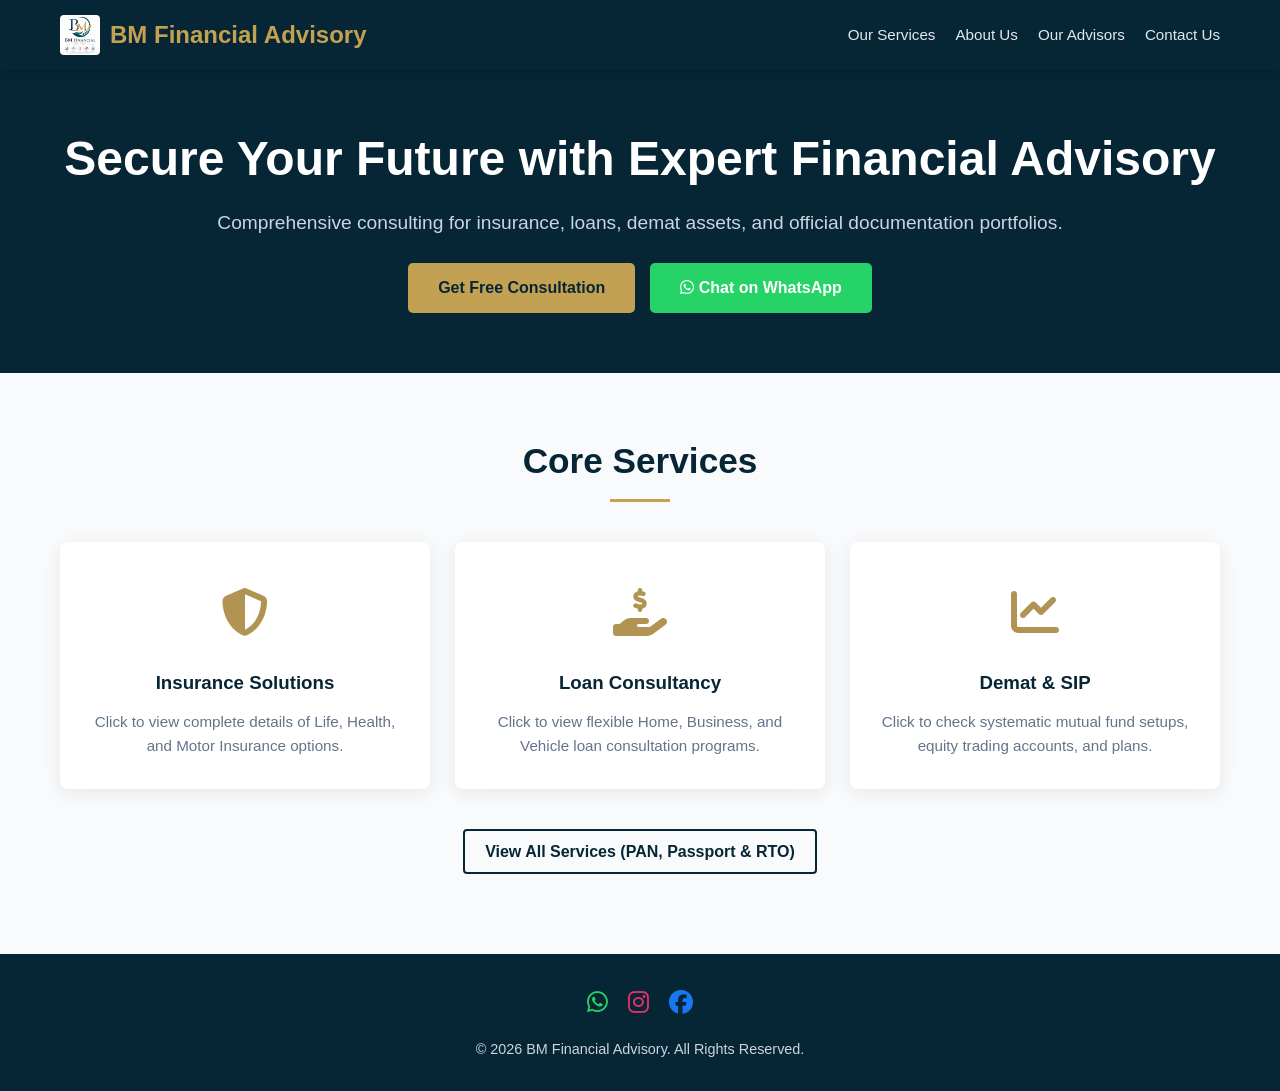
<file: index.html>
<!DOCTYPE html>
<html lang="en">
<head>
    <meta charset="utf-8">
    <meta name="viewport" content="width=device-width, initial-scale=1">
    <title>BM Financial Advisory - Smart Wealth Solutions</title>
    <link rel="stylesheet" href="style.css">
    <link rel="stylesheet" href="https://cdnjs.cloudflare.com/ajax/libs/font-awesome/6.4.0/css/all.min.css">
</head>
<body>

<header class="navbar-container">
    <nav class="main-nav">
        <h2>
            <a href="index.html" style="display: flex; align-items: center; gap: 10px;">
                <img src="logo.jpeg" alt="BM Financial Advisory Logo" style="height: 40px; border-radius: 4px;">
                <span>BM Financial Advisory</span>
            </a>
        </h2>
        <ul class="nav-links">
            <li><a href="services.html">Our Services</a></li>
            <li><a href="about.html">About Us</a></li>
            <li><a href="advisors.html">Our Advisors</a></li>
            <li><a href="contact.html">Contact Us</a></li>
        </ul>
    </nav>
</header>

<section class="hero" style="text-align: center; padding: 60px 20px; background: #072635; color: white;">
    <h1>Secure Your Future with Expert Financial Advisory</h1>
    <p style="margin: 15px 0 25px 0; color: #cbd5e1;">Comprehensive consulting for insurance, loans, demat assets, and official documentation portfolios.</p>
    <div style="display: flex; justify-content: center; gap: 15px; flex-wrap: wrap;">
        <a href="contact.html" class="btn">Get Free Consultation</a>
        <a href="https://wa.me/919106643300" target="_blank" class="btn" style="background: #25D366; color: white; border: none;"><i class="fab fa-whatsapp"></i> Chat on WhatsApp</a>
    </div>
</section>

<section class="container">
    <h2 class="section-title">Core Services</h2>
    <div class="grid">
        
        <!-- Insurance Card (No Image - Icon instead) -->
        <a href="insurance-details.html" style="text-decoration: none; color: inherit; display: block;">
            <div class="card" style="text-align: center; cursor: pointer; padding: 30px 20px; height: 100%;">
                <div style="font-size: 3rem; color: #b19453; margin-bottom: 15px;">
                    <i class="fa-solid fa-shield-halved"></i>
                </div>
                <h3>Insurance Solutions</h3>
                <p style="color: var(--gray); font-size: 0.95rem; margin-top: 8px;">Click to view complete details of Life, Health, and Motor Insurance options.</p>
            </div>
        </a>

        <!-- Loan Consultancy Card (No Image - Icon instead) -->
        <a href="loan-details.html" style="text-decoration: none; color: inherit; display: block;">
            <div class="card" style="text-align: center; cursor: pointer; padding: 30px 20px; height: 100%;">
                <div style="font-size: 3rem; color: #b19453; margin-bottom: 15px;">
                    <i class="fa-solid fa-hand-holding-dollar"></i>
                </div>
                <h3>Loan Consultancy</h3>
                <p style="color: var(--gray); font-size: 0.95rem; margin-top: 8px;">Click to view flexible Home, Business, and Vehicle loan consultation programs.</p>
            </div>
        </a>

        <!-- Demat & SIP Card (No Image - Icon instead) -->
        <a href="demat-details.html" style="text-decoration: none; color: inherit; display: block;">
            <div class="card" style="text-align: center; cursor: pointer; padding: 30px 20px; height: 100%;">
                <div style="font-size: 3rem; color: #b19453; margin-bottom: 15px;">
                    <i class="fa-solid fa-chart-line"></i>
                </div>
                <h3>Demat & SIP</h3>
                <p style="color: var(--gray); font-size: 0.95rem; margin-top: 8px;">Click to check systematic mutual fund setups, equity trading accounts, and plans.</p>
            </div>
        </a>

    </div>
    
    <div style="text-align: center; margin-top: 40px;">
        <a href="services.html" class="btn-outline">View All Services (PAN, Passport & RTO)</a>
    </div>
</section>

<footer style="text-align: center; padding: 30px 20px; background: #072635; color: white;">
    <div style="margin-bottom: 15px; display: flex; justify-content: center; gap: 20px; font-size: 1.5rem;">
        <a href="https://wa.me/919106643300" target="_blank" style="color: #25D366; text-decoration: none;" title="WhatsApp"><i class="fab fa-whatsapp"></i></a>
        <a href="https://www.instagram.com/bm_financial_advisory/" target="_blank" style="color: #E1306C; text-decoration: none;" title="Instagram"><i class="fab fa-instagram"></i></a>
        <a href="https://www.facebook.com/share/1LQJJpDeah/?mibextid=wwXIfr" target="_blank" style="color: #1877F2; text-decoration: none;" title="Facebook"><i class="fab fa-facebook"></i></a>
    </div>
    <p style="font-size: 0.9rem; color: #cbd5e1;">© 2026 BM Financial Advisory. All Rights Reserved.</p>
</footer>

</body>
</html>
</file>
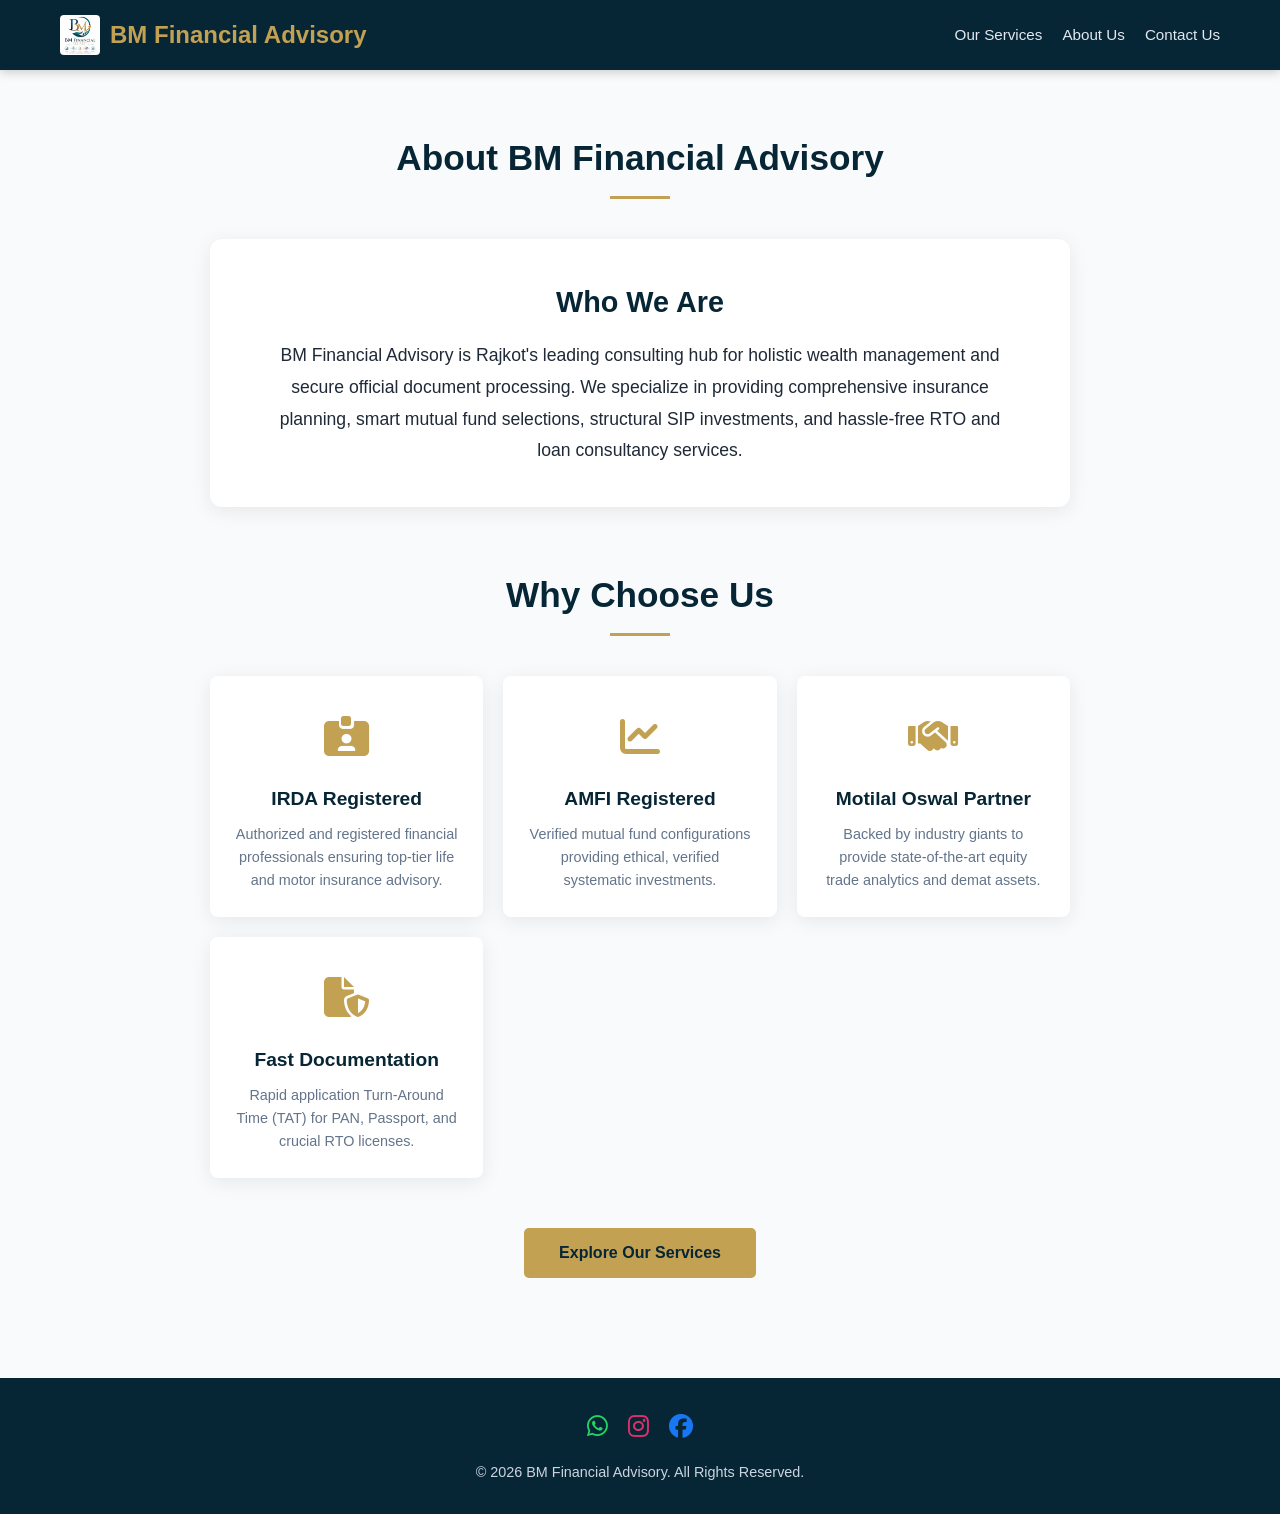
<file: about.html>
<!DOCTYPE html>
<html lang="en">
<head>
    <meta charset="utf-8">
    <meta name="viewport" content="width=device-width, initial-scale=1">
    <title>About Us - BM Financial Advisory</title>
    <link rel="stylesheet" href="style.css">
    <link rel="stylesheet" href="https://cdnjs.cloudflare.com/ajax/libs/font-awesome/6.4.0/css/all.min.css">
</head>
<body>

<header class="navbar-container">
    <nav class="main-nav">
        <h2>
            <a href="index.html" style="display: flex; align-items: center; gap: 10px;">
                <img src="logo.jpeg" alt="BM Financial Advisory Logo" style="height: 40px; border-radius: 4px;">
                <span>BM Financial Advisory</span>
            </a>
        </h2>
        <ul class="nav-links">
            <li><a href="services.html">Our Services</a></li>
            <li><a href="about.html" class="active">About Us</a></li>
            <li><a href="contact.html">Contact Us</a></li>
        </ul>
    </nav>
</header>

<section class="container" style="max-width: 900px; margin: 60px auto; padding: 0 20px;">
    <h1 class="section-title" style="text-align: center; margin-bottom: 40px;">About BM Financial Advisory</h1>
    
    <div style="background: var(--white); padding: 40px; border-radius: 12px; box-shadow: var(--shadow); margin-bottom: 40px; text-align: center;">
        <h2 style="color: var(--primary); margin-bottom: 15px; font-size: 1.8rem;">Who We Are</h2>
        <p style="color: var(--dark); font-size: 1.1rem; line-height: 1.8; max-width: 750px; margin: 0 auto;">
            BM Financial Advisory is Rajkot's leading consulting hub for holistic wealth management and secure official document processing. We specialize in providing comprehensive insurance planning, smart mutual fund selections, structural SIP investments, and hassle-free RTO and loan consultancy services.
        </p>
    </div>

    <h2 class="section-title" style="text-align: center; margin-top: 60px; margin-bottom: 40px;">Why Choose Us</h2>
    
    <div style="display: grid; grid-template-columns: repeat(auto-fit, minmax(250px, 1fr)); gap: 20px;">
        
        <div class="card" style="text-align: center; padding: 25px;">
            <div style="font-size: 2.5rem; color: var(--secondary); margin-bottom: 15px;"><i class="fa-solid fa-id-card-clip"></i></div>
            <h3 style="font-size: 1.2rem; margin-bottom: 8px;">IRDA Registered</h3>
            <p style="color: var(--gray); font-size: 0.9rem;">Authorized and registered financial professionals ensuring top-tier life and motor insurance advisory.</p>
        </div>

        <div class="card" style="text-align: center; padding: 25px;">
            <div style="font-size: 2.5rem; color: var(--secondary); margin-bottom: 15px;"><i class="fa-solid fa-chart-line"></i></div>
            <h3 style="font-size: 1.2rem; margin-bottom: 8px;">AMFI Registered</h3>
            <p style="color: var(--gray); font-size: 0.9rem;">Verified mutual fund configurations providing ethical, verified systematic investments.</p>
        </div>

        <div class="card" style="text-align: center; padding: 25px;">
            <div style="font-size: 2.5rem; color: var(--secondary); margin-bottom: 15px;"><i class="fa-solid fa-handshake"></i></div>
            <h3 style="font-size: 1.2rem; margin-bottom: 8px;">Motilal Oswal Partner</h3>
            <p style="color: var(--gray); font-size: 0.9rem;">Backed by industry giants to provide state-of-the-art equity trade analytics and demat assets.</p>
        </div>

        <div class="card" style="text-align: center; padding: 25px;">
            <div style="font-size: 2.5rem; color: var(--secondary); margin-bottom: 15px;"><i class="fa-solid fa-file-shield"></i></div>
            <h3 style="font-size: 1.2rem; margin-bottom: 8px;">Fast Documentation</h3>
            <p style="color: var(--gray); font-size: 0.9rem;">Rapid application Turn-Around Time (TAT) for PAN, Passport, and crucial RTO licenses.</p>
        </div>

    </div>

    <div style="text-align: center; margin-top: 50px;">
        <a href="services.html" class="btn" style="padding: 12px 35px;">Explore Our Services</a>
    </div>
</section>

<footer style="text-align: center; padding: 30px 20px; background: #072635; color: white; margin-top: 100px;">
    <div style="margin-bottom: 15px; display: flex; justify-content: center; gap: 20px; font-size: 1.5rem;">
        <a href="https://wa.me/919106643300" target="_blank" style="color: #25D366; text-decoration: none;"><i class="fab fa-whatsapp"></i></a>
        <a href="https://www.instagram.com/bm_financial_advisory/" target="_blank" style="color: #E1306C; text-decoration: none;"><i class="fab fa-instagram"></i></a>
        <a href="https://www.facebook.com/share/1LQJJpDeah/?mibextid=wwXIfr" target="_blank" style="color: #1877F2; text-decoration: none;"><i class="fab fa-facebook"></i></a>
    </div>
    <p style="font-size: 0.9rem; color: #cbd5e1;">© 2026 BM Financial Advisory. All Rights Reserved.</p>
</footer>

</body>
</html>
</file>
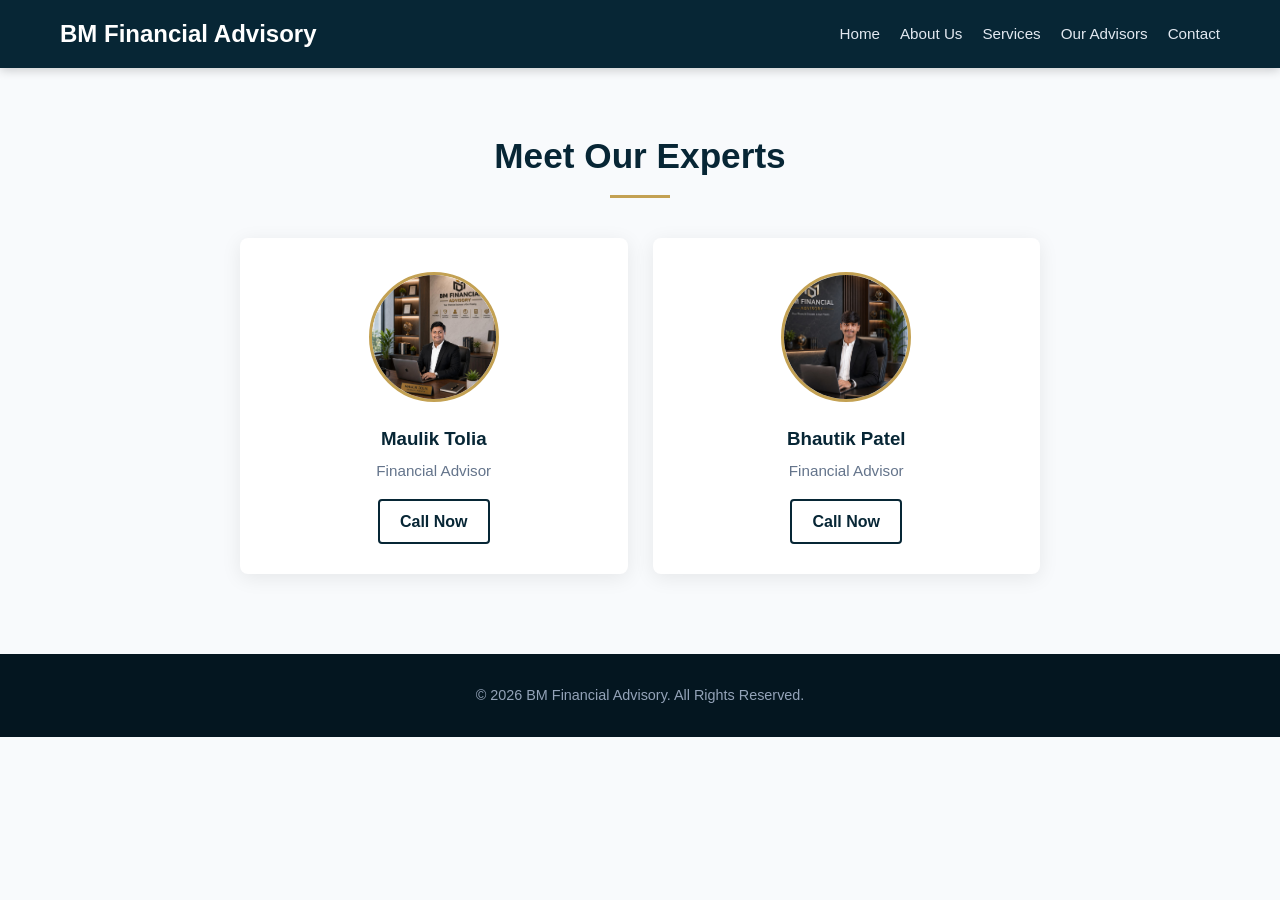
<file: advisors.html>
<!DOCTYPE html>
<html lang="en">
<head>
    <meta charset="utf-8">
    <meta name="viewport" content="width=device-width, initial-scale=1">
    <title>Our Wealth Advisors - BM Financial Advisory</title>
    <link rel="stylesheet" href="style.css">
</head>
<body>

<header class="navbar-container">
    <nav class="main-nav">
        <h2><a href="index.html">BM Financial Advisory</span></a></h2>
        <ul class="nav-links">
            <li><a href="index.html">Home</a></li>
            <li><a href="about.html">About Us</a></li>
            <li><a href="services.html">Services</a></li>
            <li><a href="advisors.html">Our Advisors</a></li>
            <li><a href="contact.html">Contact</a></li>
        </ul>
    </nav>
</header>

<section class="container">
    <h2 class="section-title">Meet Our Experts</h2>
    <div class="grid" style="max-width: 800px; margin: 0 auto;">
        
        <div class="card advisor-card">
            <img src="maulik (1).jpeg" alt="Maulik Tolia" class="advisor-img">
            <h3>Maulik Tolia</h3>
            <p>Financial Advisor</p>
            <a href="tel:+919106643300" class="btn-outline">Call Now</a>
        </div>
        
        <div class="card advisor-card">
            <img src="bhautik.jpeg" alt="Bhautik Patel" class="advisor-img">
            <h3>Bhautik Patel</h3>
            <p>Financial Advisor</p>
            <a href="tel:+919724185433" class="btn-outline">Call Now</a>
        </div>
        
    </div>
</section>

<footer>
    <p>© 2026 BM Financial Advisory. All Rights Reserved.</p>
</footer>

</body>
</html>
</file>
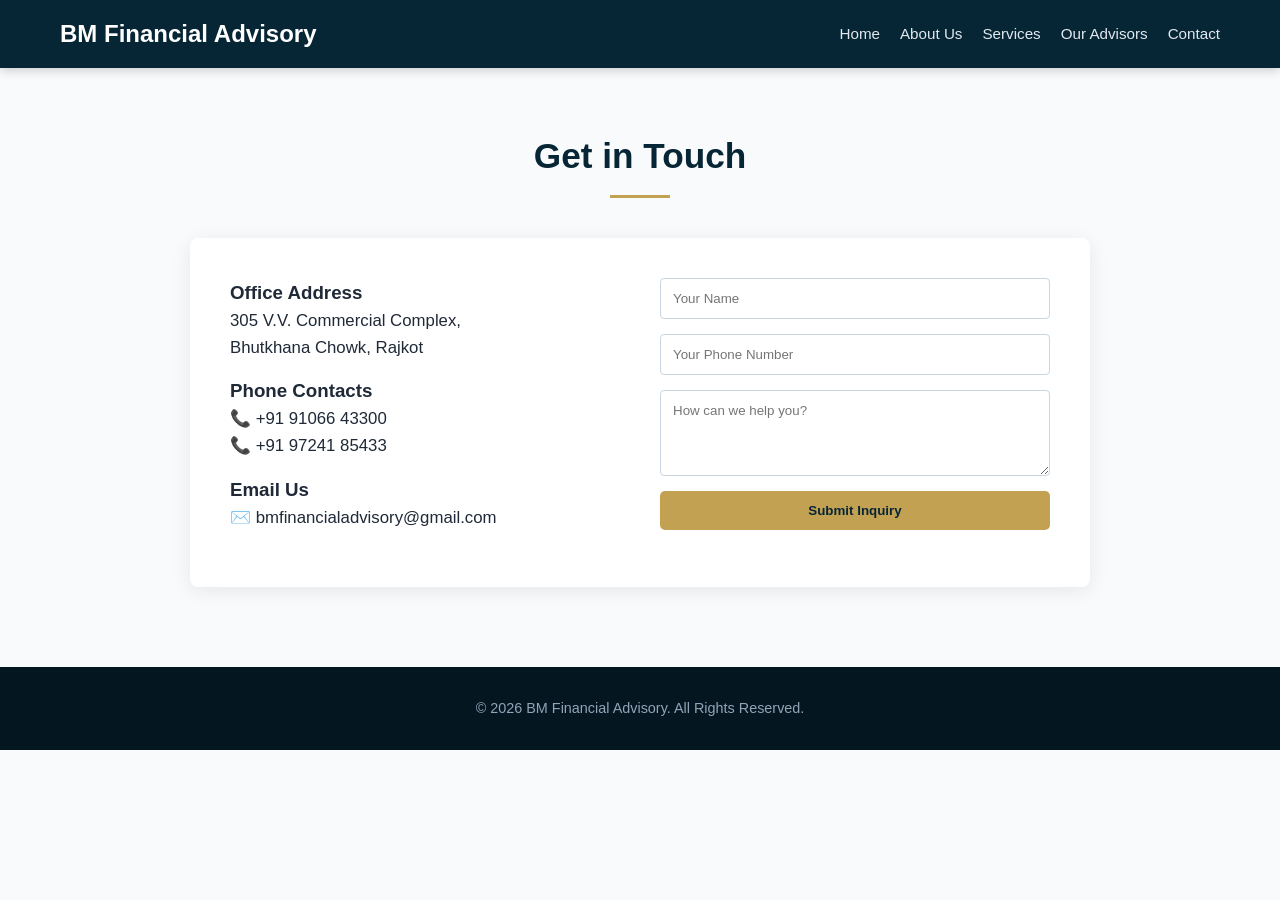
<file: contact.html>
<!DOCTYPE html>
<html lang="en">
<head>
    <meta charset="utf-8">
    <meta name="viewport" content="width=device-width, initial-scale=1">
    <title>Contact Us - BM Financial Advisory</title>
    <link rel="stylesheet" href="style.css">
</head>
<body>

<header class="navbar-container">
    <nav class="main-nav">
        <h2><a href="index.html">BM Financial Advisory</span></a></h2>
        <ul class="nav-links">
            <li><a href="index.html">Home</a></li>
            <li><a href="about.html">About Us</a></li>
            <li><a href="services.html">Services</a></li>
            <li><a href="advisors.html">Our Advisors</a></li>
            <li><a href="contact.html">Contact</a></li>
        </ul>
    </nav>
</header>

<section class="container">
    <h2 class="section-title">Get in Touch</h2>
    <div class="box" style="max-width: 900px;">
        <div class="contact-layout">
            <div class="contact-info">
                <h3>Office Address</h3>
                <p>305 V.V. Commercial Complex,<br>Bhutkhana Chowk, Rajkot</p>
                
                <h3>Phone Contacts</h3>
                <p>📞 +91 91066 43300<br>📞 +91 97241 85433</p>
                
                <h3>Email Us</h3>
                <p>✉️ bmfinancialadvisory@gmail.com</p>
            </div>
            <div>
                <form action="#" method="POST">
                    <input type="text" placeholder="Your Name" required>
                    <input type="tel" placeholder="Your Phone Number" required>
                    <textarea placeholder="How can we help you?" rows="4" required></textarea>
                    <button type="submit" class="btn" style="width: 100%;">Submit Inquiry</button>
                </form>
            </div>
        </div>
    </div>
</section>

<footer>
    <p>© 2026 BM Financial Advisory. All Rights Reserved.</p>
</footer>

</body>
</html>
</file>
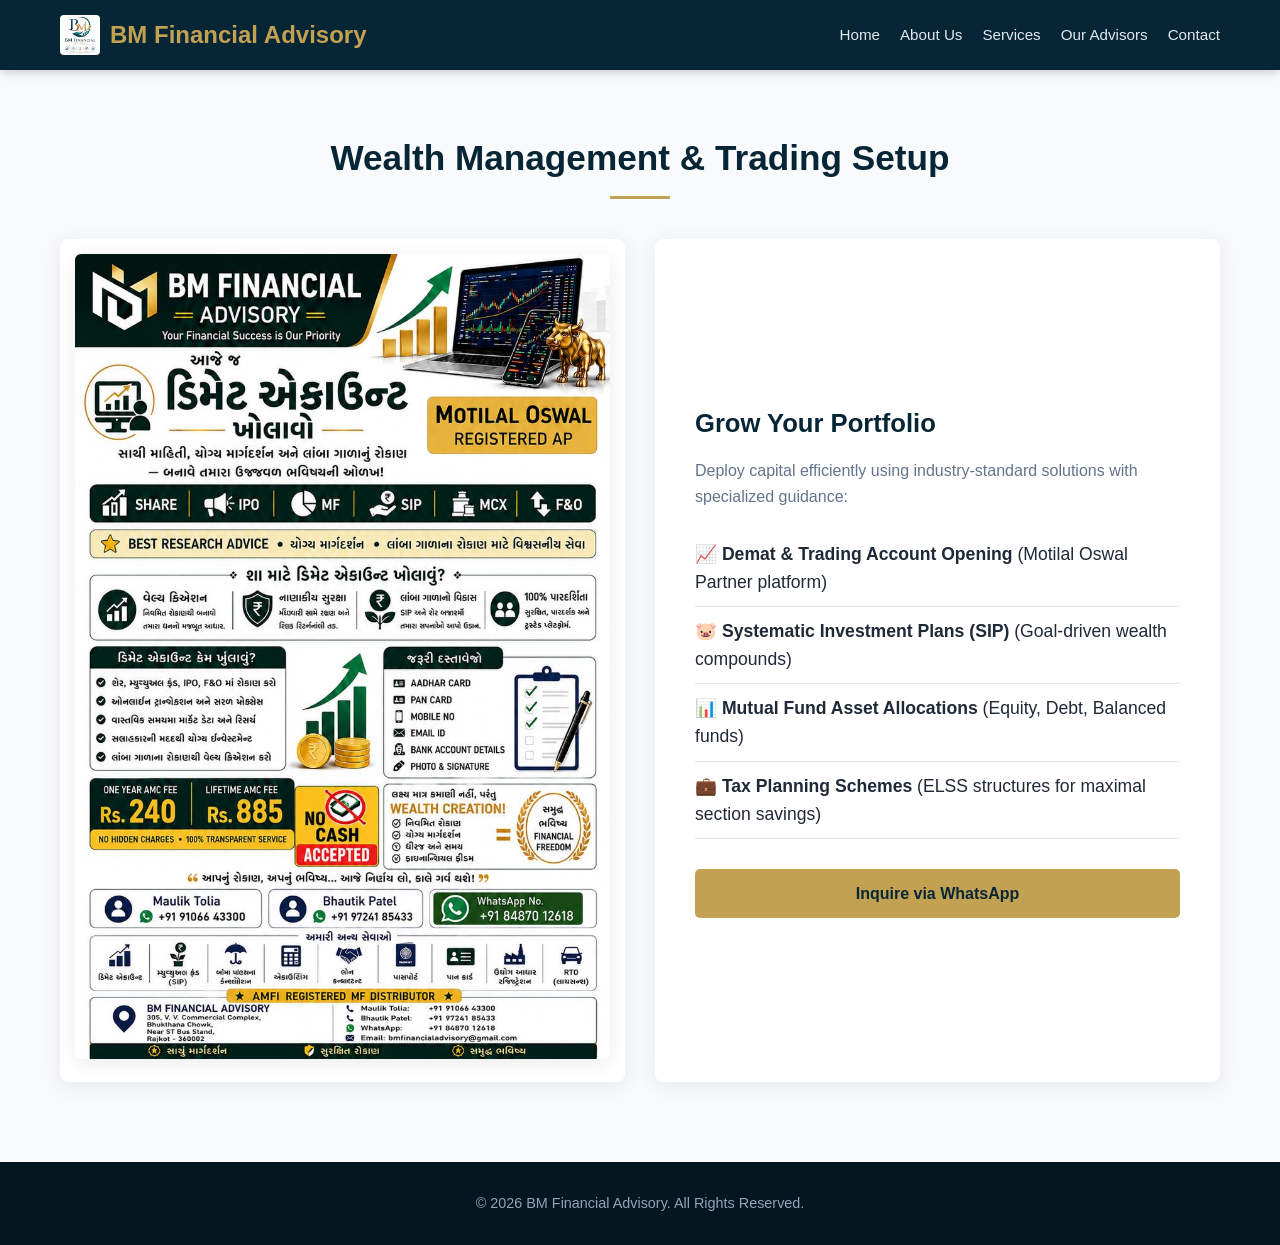
<file: demat-details.html>
<!DOCTYPE html>
<html lang="en">
<head>
    <meta charset="utf-8">
    <meta name="viewport" content="width=device-width, initial-scale=1">
    <title>Demat Accounts & Mutual Funds - BM Financial Advisory</title>
    <link rel="stylesheet" href="style.css">
</head>
<body>

<header class="navbar-container">
    <nav class="main-nav">
        <h2>
            <a href="index.html" style="display: flex; align-items: center; gap: 10px;">
                <img src="logo.jpeg" alt="BM Financial Advisory Logo" style="height: 40px; border-radius: 4px;">
                <span>BM Financial Advisory</span>
            </a>
        </h2>
        <ul class="nav-links">
            <li><a href="index.html">Home</a></li>
            <li><a href="about.html">About Us</a></li>
            <li><a href="services.html">Services</a></li>
            <li><a href="advisors.html">Our Advisors</a></li>
            <li><a href="contact.html">Contact</a></li>
        </ul>
    </nav>
</header>

<section class="container">
    <h2 class="section-title">Wealth Management & Trading Setup</h2>
    
    <div style="display: grid; grid-template-columns: repeat(auto-fit, minmax(320px, 1fr)); gap: 30px; margin-top: 40px;">
        
        <!-- Left Side: Big Image Display -->
        <div class="box" style="margin: 0; padding: 15px; text-align: center;">
            <img src="demata.jpeg" alt="Investment Services Flyer" style="width: 100%; border-radius: 6px; box-shadow: var(--shadow);">
        </div>

        <!-- Right Side: Clean Breakdown -->
        <div class="box" style="margin: 0; display: flex; flex-direction: column; justify-content: center;">
            <h3 style="color: var(--primary); font-size: 1.6rem; margin-bottom: 15px;">Grow Your Portfolio</h3>
            <p style="color: var(--gray); margin-bottom: 20px;">Deploy capital efficiently using industry-standard solutions with specialized guidance:</p>
            
            <ul style="list-style: none; padding: 0;">
                <li style="padding: 10px 0; border-bottom: 1px solid #e2e8f0; font-size: 1.1rem;">📈 <strong>Demat & Trading Account Opening</strong> (Motilal Oswal Partner platform)</li>
                <li style="padding: 10px 0; border-bottom: 1px solid #e2e8f0; font-size: 1.1rem;">🐷 <strong>Systematic Investment Plans (SIP)</strong> (Goal-driven wealth compounds)</li>
                <li style="padding: 10px 0; border-bottom: 1px solid #e2e8f0; font-size: 1.1rem;">📊 <strong>Mutual Fund Asset Allocations</strong> (Equity, Debt, Balanced funds)</li>
                <li style="padding: 10px 0; border-bottom: 1px solid #e2e8f0; font-size: 1.1rem;">💼 <strong>Tax Planning Schemes</strong> (ELSS structures for maximal section savings)</li>
            </ul>

            <div style="margin-top: 30px;">
                <a href="https://wa.me/919106643300" target="_blank" class="btn" style="width: 100%; text-align: center;">Inquire via WhatsApp</a>
            </div>
        </div>

    </div>
</section>

<footer>
    <p>© 2026 BM Financial Advisory. All Rights Reserved.</p>
</footer>

</body>
</html>
</file>
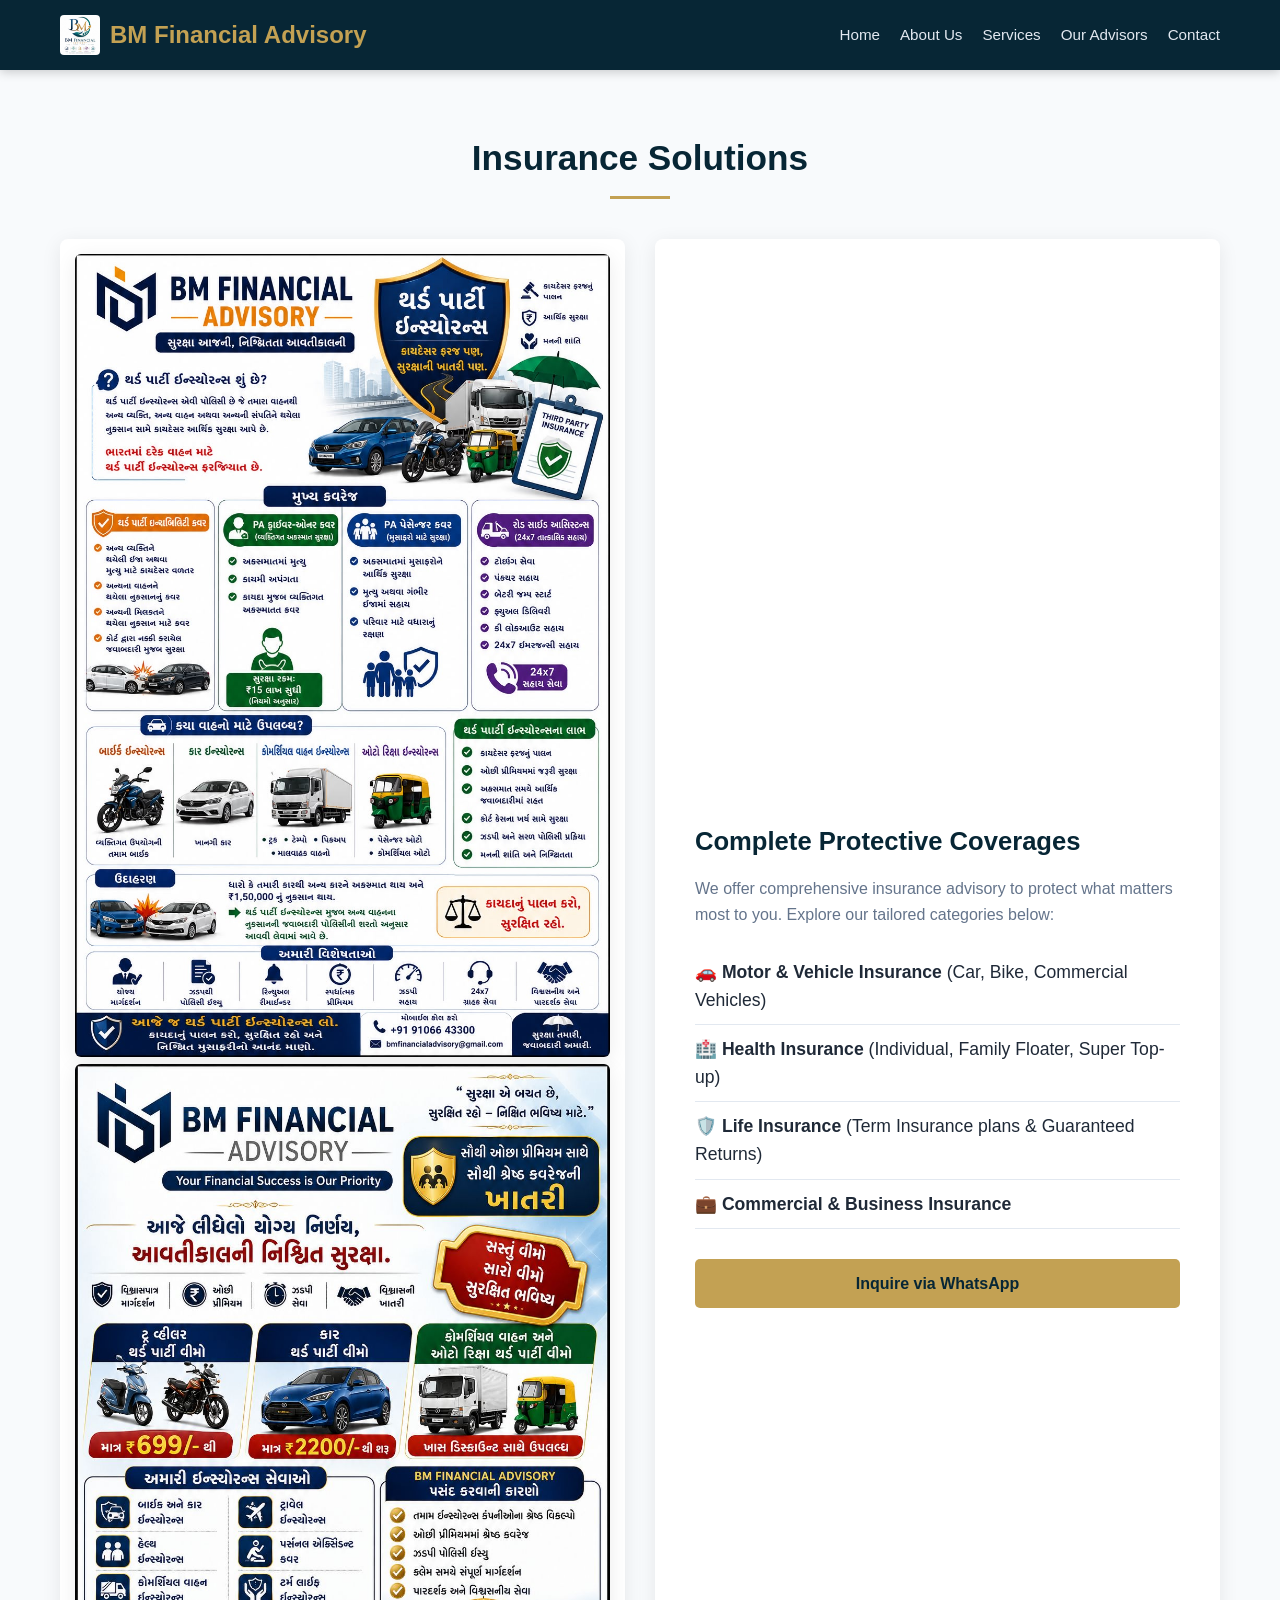
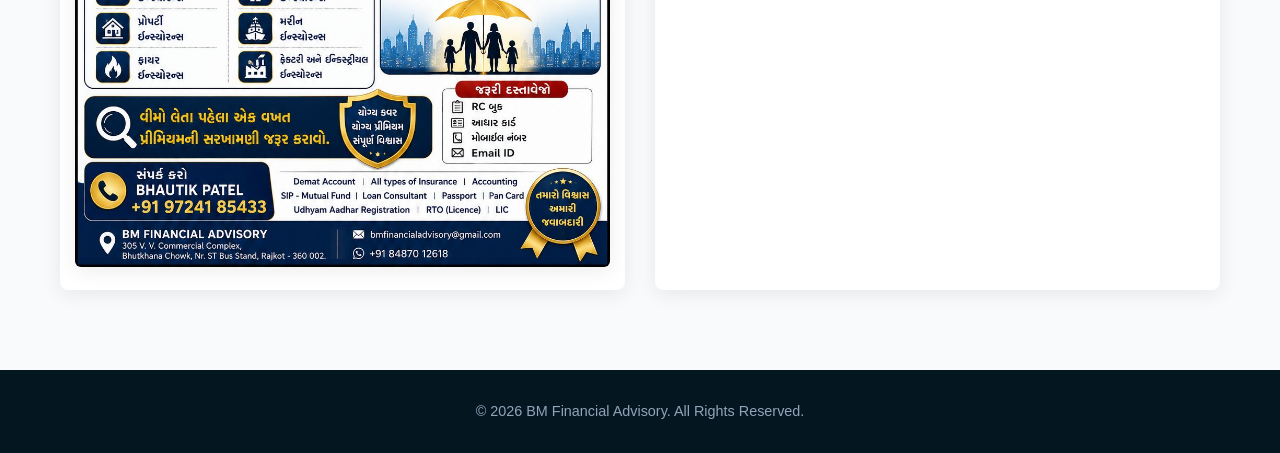
<file: insurance-details.html>
<!DOCTYPE html>
<html lang="en">
<head>
    <meta charset="utf-8">
    <meta name="viewport" content="width=device-width, initial-scale=1">
    <title>Insurance Solutions - BM Financial Advisory</title>
    <link rel="stylesheet" href="style.css">
</head>
<body>

<header class="navbar-container">
    <nav class="main-nav">
        <h2>
            <a href="index.html" style="display: flex; align-items: center; gap: 10px;">
                <img src="logo.jpeg" alt="BM Financial Advisory Logo" style="height: 40px; border-radius: 4px;">
                <span>BM Financial Advisory</span>
            </a>
        </h2>
        <ul class="nav-links">
            <li><a href="index.html">Home</a></li>
            <li><a href="about.html">About Us</a></li>
            <li><a href="services.html">Services</a></li>
            <li><a href="advisors.html">Our Advisors</a></li>
            <li><a href="contact.html">Contact</a></li>
        </ul>
    </nav>
</header>

<section class="container">
    <h2 class="section-title">Insurance Solutions</h2>
    
    <div style="display: grid; grid-template-columns: repeat(auto-fit, minmax(320px, 1fr)); gap: 30px; margin-top: 40px;">
        
        <!-- Left Side: Big Image Display -->
        <div class="box" style="margin: 0; padding: 15px; text-align: center;">
            <img src="insu.jpeg" alt="Insurance Services Flyer" style="width: 100%; border-radius: 6px; box-shadow: var(--shadow);">
            <img src="vimo.jpeg" alt="Insurance Services Flyer" style="width: 100%; border-radius: 6px; box-shadow: var(--shadow);">
        </div>

        <!-- Right Side: Clean Breakdown of Services -->
        <div class="box" style="margin: 0; display: flex; flex-direction: column; justify-content: center;">
            <h3 style="color: var(--primary); font-size: 1.6rem; margin-bottom: 15px;">Complete Protective Coverages</h3>
            <p style="color: var(--gray); margin-bottom: 20px;">We offer comprehensive insurance advisory to protect what matters most to you. Explore our tailored categories below:</p>
            
            <ul style="list-style: none; padding: 0;">
                <li style="padding: 10px 0; border-bottom: 1px solid #e2e8f0; font-size: 1.1rem;">🚗 <strong>Motor & Vehicle Insurance</strong> (Car, Bike, Commercial Vehicles)</li>
                <li style="padding: 10px 0; border-bottom: 1px solid #e2e8f0; font-size: 1.1rem;">🏥 <strong>Health Insurance</strong> (Individual, Family Floater, Super Top-up)</li>
                <li style="padding: 10px 0; border-bottom: 1px solid #e2e8f0; font-size: 1.1rem;">🛡️ <strong>Life Insurance</strong> (Term Insurance plans & Guaranteed Returns)</li>
                <li style="padding: 10px 0; border-bottom: 1px solid #e2e8f0; font-size: 1.1rem;">💼 <strong>Commercial & Business Insurance</strong></li>
            </ul>

            <div style="margin-top: 30px;">
                <a href="https://wa.me/919106643300" target="_blank" class="btn" style="width: 100%; text-align: center;">Inquire via WhatsApp</a>
            </div>
        </div>

    </div>
</section>

<footer>
    <p>© 2026 BM Financial Advisory. All Rights Reserved.</p>
</footer>

</body>
</html>
</file>
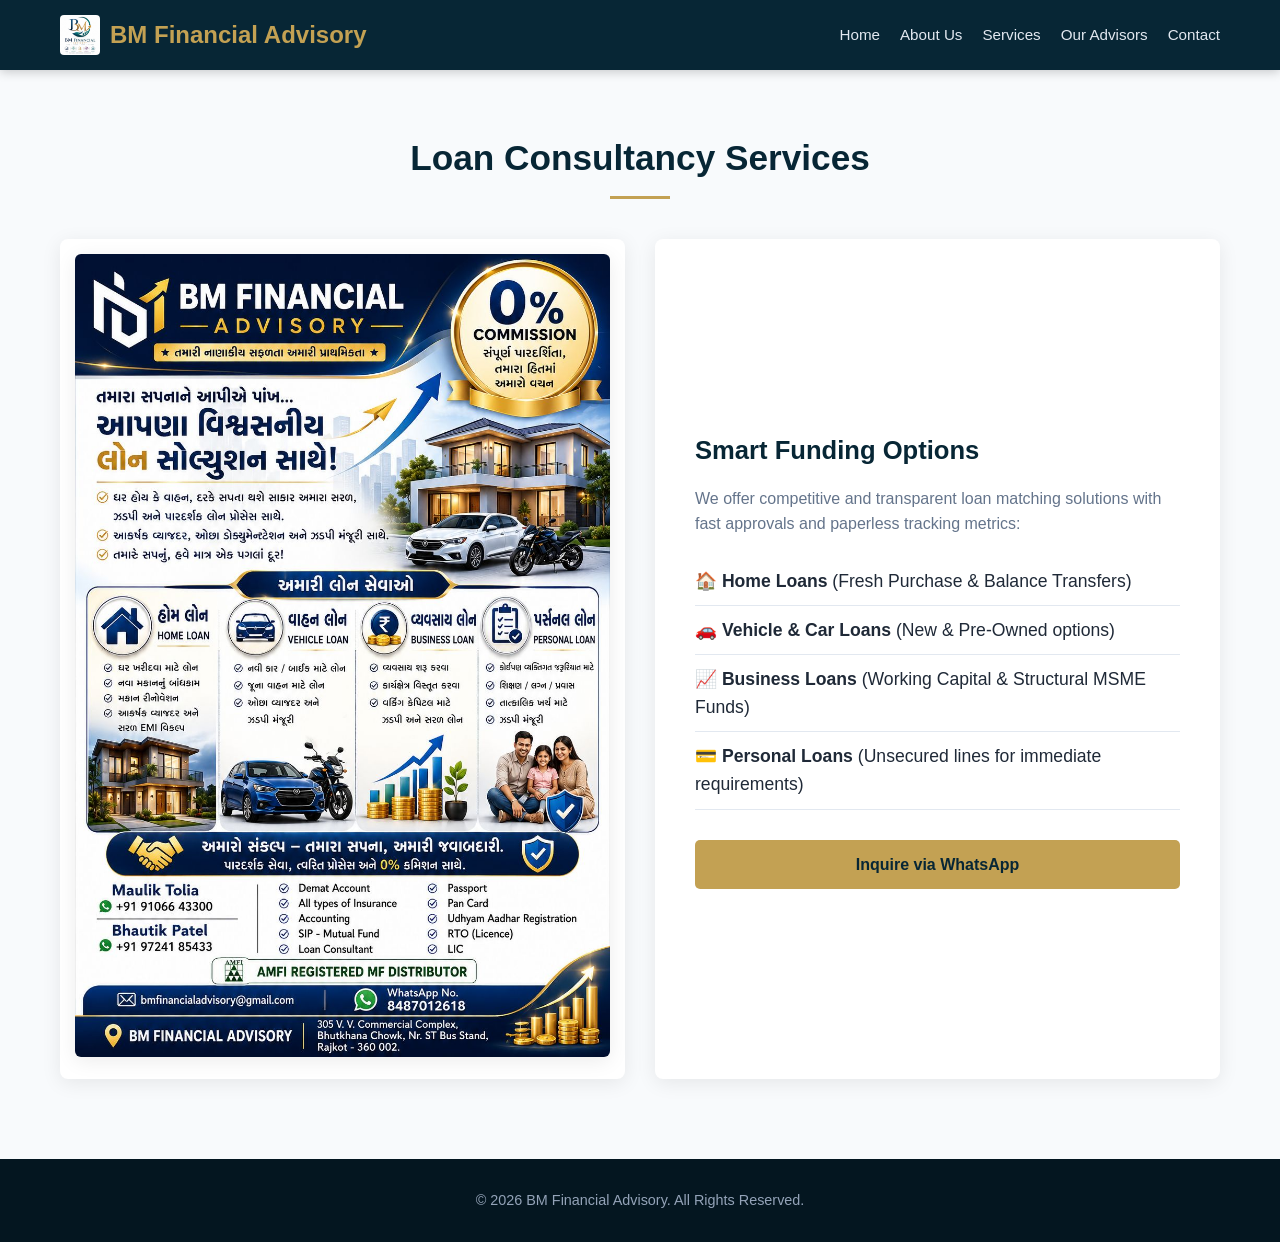
<file: loan-details.html>
<!DOCTYPE html>
<html lang="en">
<head>
    <meta charset="utf-8">
    <meta name="viewport" content="width=device-width, initial-scale=1">
    <title>Loan Consultancy - BM Financial Advisory</title>
    <link rel="stylesheet" href="style.css">
</head>
<body>

<header class="navbar-container">
    <nav class="main-nav">
        <h2>
            <a href="index.html" style="display: flex; align-items: center; gap: 10px;">
                <img src="logo.jpeg" alt="BM Financial Advisory Logo" style="height: 40px; border-radius: 4px;">
                <span>BM Financial Advisory</span>
            </a>
        </h2>
        <ul class="nav-links">
            <li><a href="index.html">Home</a></li>
            <li><a href="about.html">About Us</a></li>
            <li><a href="services.html">Services</a></li>
            <li><a href="advisors.html">Our Advisors</a></li>
            <li><a href="contact.html">Contact</a></li>
        </ul>
    </nav>
</header>

<section class="container">
    <h2 class="section-title">Loan Consultancy Services</h2>
    
    <div style="display: grid; grid-template-columns: repeat(auto-fit, minmax(320px, 1fr)); gap: 30px; margin-top: 40px;">
        
        <!-- Left Side: Big Image Display -->
        <div class="box" style="margin: 0; padding: 15px; text-align: center;">
            <img src="loan.jpeg" alt="Loan Services Flyer" style="width: 100%; border-radius: 6px; box-shadow: var(--shadow);">
        </div>

        <!-- Right Side: Clean Breakdown -->
        <div class="box" style="margin: 0; display: flex; flex-direction: column; justify-content: center;">
            <h3 style="color: var(--primary); font-size: 1.6rem; margin-bottom: 15px;">Smart Funding Options</h3>
            <p style="color: var(--gray); margin-bottom: 20px;">We offer competitive and transparent loan matching solutions with fast approvals and paperless tracking metrics:</p>
            
            <ul style="list-style: none; padding: 0;">
                <li style="padding: 10px 0; border-bottom: 1px solid #e2e8f0; font-size: 1.1rem;">🏠 <strong>Home Loans</strong> (Fresh Purchase & Balance Transfers)</li>
                <li style="padding: 10px 0; border-bottom: 1px solid #e2e8f0; font-size: 1.1rem;">🚗 <strong>Vehicle & Car Loans</strong> (New & Pre-Owned options)</li>
                <li style="padding: 10px 0; border-bottom: 1px solid #e2e8f0; font-size: 1.1rem;">📈 <strong>Business Loans</strong> (Working Capital & Structural MSME Funds)</li>
                <li style="padding: 10px 0; border-bottom: 1px solid #e2e8f0; font-size: 1.1rem;">💳 <strong>Personal Loans</strong> (Unsecured lines for immediate requirements)</li>
            </ul>

            <div style="margin-top: 30px;">
                <a href="https://wa.me/919106643300" target="_blank" class="btn" style="width: 100%; text-align: center;">Inquire via WhatsApp</a>
            </div>
        </div>

    </div>
</section>

<footer>
    <p>© 2026 BM Financial Advisory. All Rights Reserved.</p>
</footer>

</body>
</html>
</file>
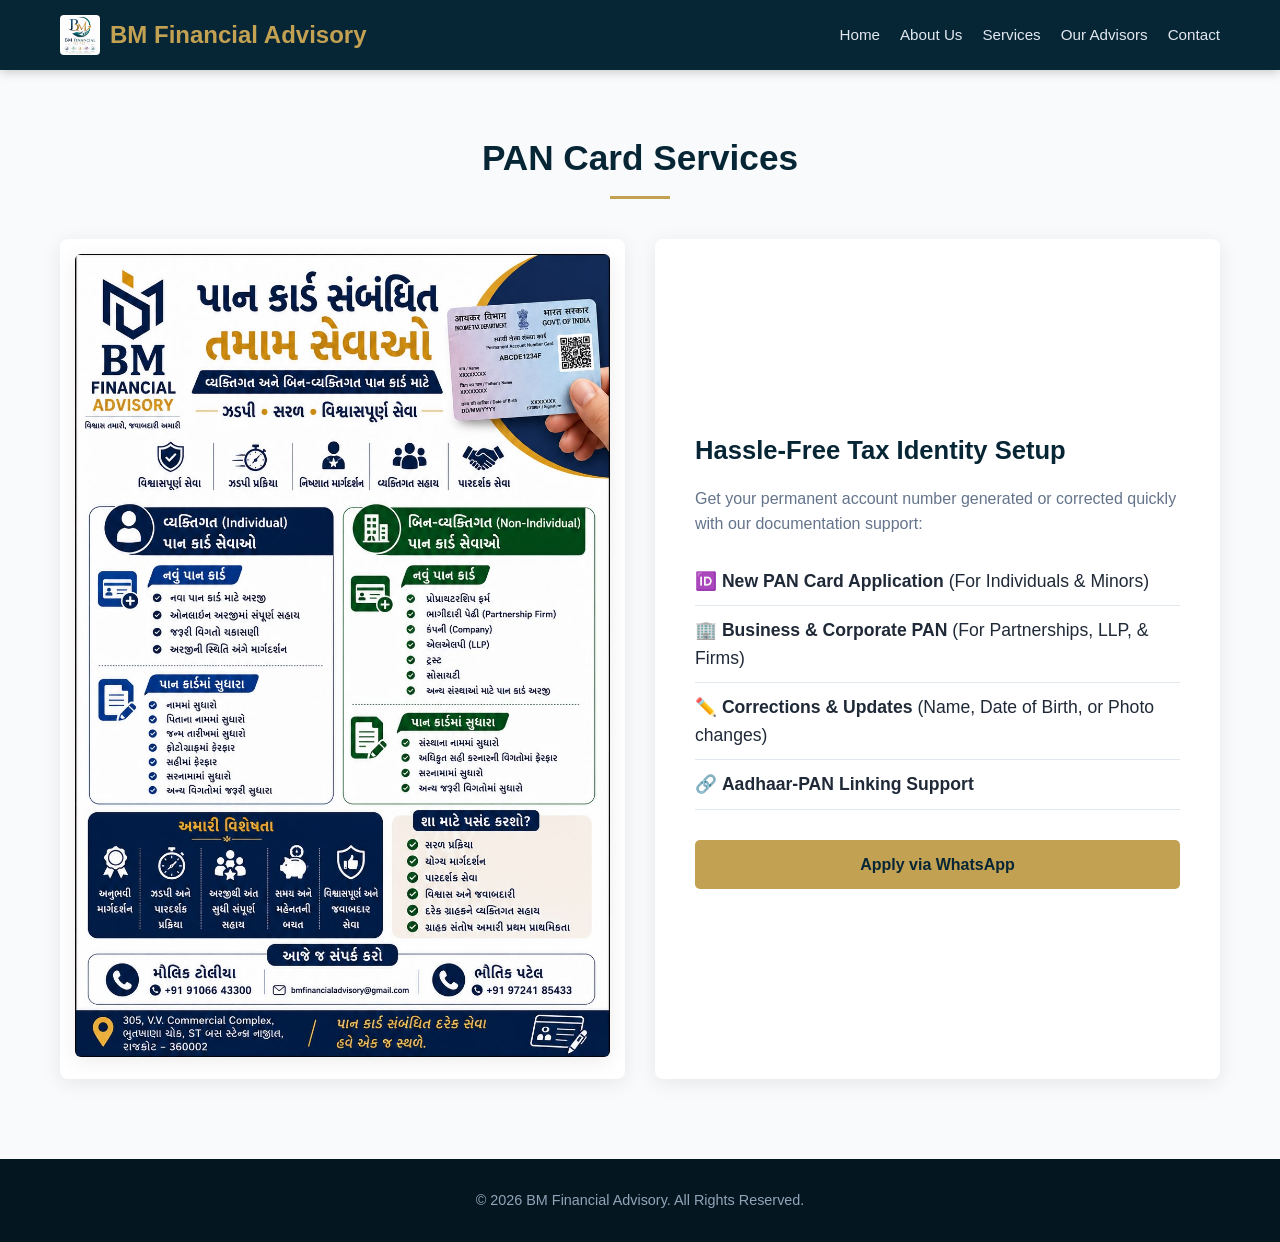
<file: pan-details.html>
<!DOCTYPE html>
<html lang="en">
<head>
    <meta charset="utf-8">
    <meta name="viewport" content="width=device-width, initial-scale=1">
    <title>PAN Card Services - BM Financial Advisory</title>
    <link rel="stylesheet" href="style.css">
</head>
<body>

<header class="navbar-container">
    <nav class="main-nav">
        <h2>
            <a href="index.html" style="display: flex; align-items: center; gap: 10px;">
                <img src="logo.jpeg" alt="BM Financial Advisory Logo" style="height: 40px; border-radius: 4px;">
                <span>BM Financial Advisory</span>
            </a>
        </h2>
        <ul class="nav-links">
            <li><a href="index.html">Home</a></li>
            <li><a href="about.html">About Us</a></li>
            <li><a href="services.html">Services</a></li>
            <li><a href="advisors.html">Our Advisors</a></li>
            <li><a href="contact.html">Contact</a></li>
        </ul>
    </nav>
</header>

<section class="container">
    <h2 class="section-title">PAN Card Services</h2>
    
    <div style="display: grid; grid-template-columns: repeat(auto-fit, minmax(320px, 1fr)); gap: 30px; margin-top: 40px;">
        
        <!-- Left Side: Image Display -->
        <div class="box" style="margin: 0; padding: 15px; text-align: center;">
            <img src="pan%20(2).jpeg" alt="PAN Card Services Flyer" style="width: 100%; border-radius: 6px; box-shadow: var(--shadow);">
        </div>

        <!-- Right Side: Description -->
        <div class="box" style="margin: 0; display: flex; flex-direction: column; justify-content: center;">
            <h3 style="color: var(--primary); font-size: 1.6rem; margin-bottom: 15px;">Hassle-Free Tax Identity Setup</h3>
            <p style="color: var(--gray); margin-bottom: 20px;">Get your permanent account number generated or corrected quickly with our documentation support:</p>
            
            <ul style="list-style: none; padding: 0;">
                <li style="padding: 10px 0; border-bottom: 1px solid #e2e8f0; font-size: 1.1rem;">🆔 <strong>New PAN Card Application</strong> (For Individuals & Minors)</li>
                <li style="padding: 10px 0; border-bottom: 1px solid #e2e8f0; font-size: 1.1rem;">🏢 <strong>Business & Corporate PAN</strong> (For Partnerships, LLP, & Firms)</li>
                <li style="padding: 10px 0; border-bottom: 1px solid #e2e8f0; font-size: 1.1rem;">✏️ <strong>Corrections & Updates</strong> (Name, Date of Birth, or Photo changes)</li>
                <li style="padding: 10px 0; border-bottom: 1px solid #e2e8f0; font-size: 1.1rem;">🔗 <strong>Aadhaar-PAN Linking Support</strong></li>
            </ul>

            <div style="margin-top: 30px;">
                <a href="https://wa.me/919106643300" target="_blank" class="btn" style="width: 100%; text-align: center;">Apply via WhatsApp</a>
            </div>
        </div>

    </div>
</section>

<footer>
    <p>© 2026 BM Financial Advisory. All Rights Reserved.</p>
</footer>

</body>
</html>
</file>
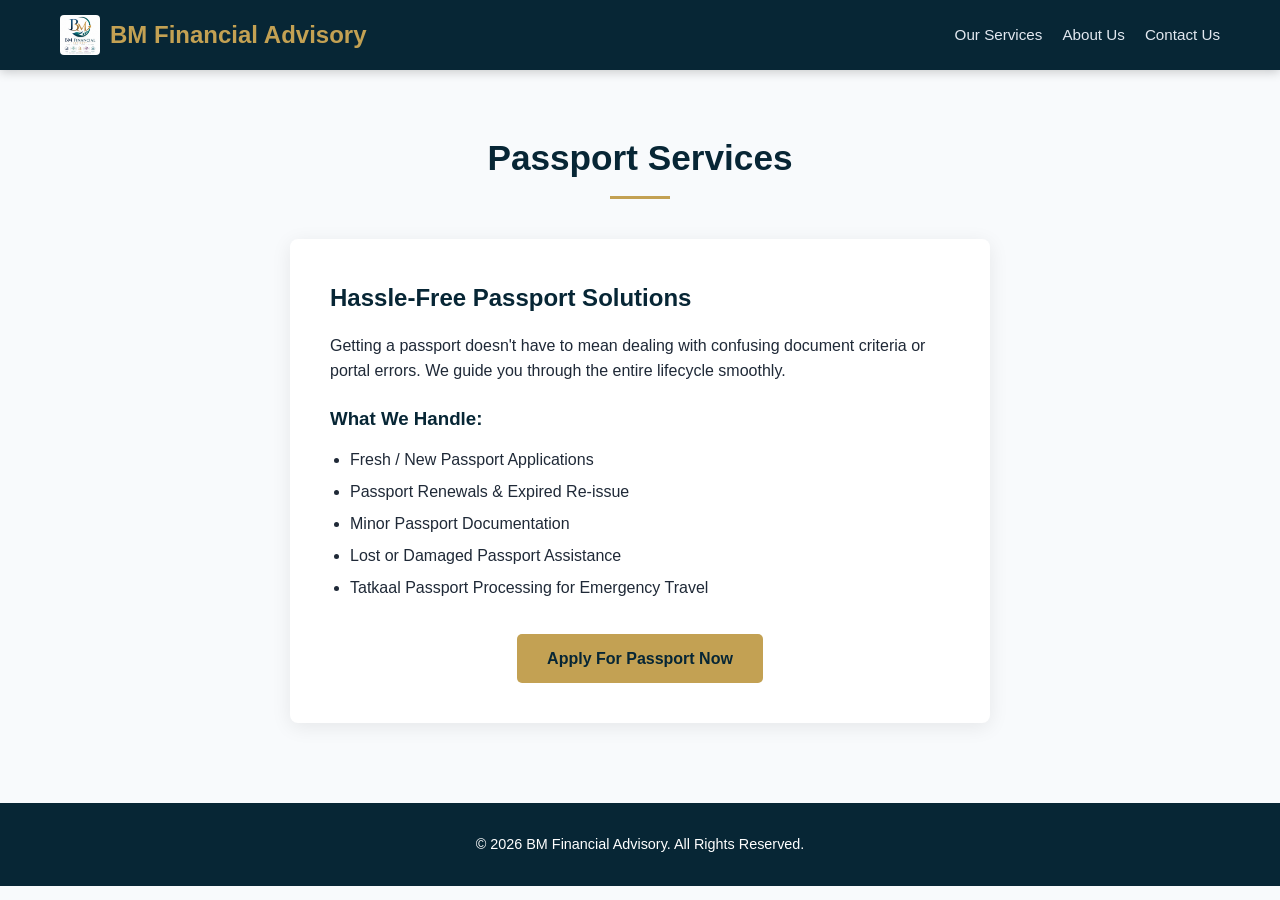
<file: passport-details.html>
<!DOCTYPE html>
<html lang="en">
<head>
    <meta charset="utf-8">
    <meta name="viewport" content="width=device-width, initial-scale=1">
    <title>Passport Services - BM Financial Advisory</title>
    <link rel="stylesheet" href="style.css">
    <link rel="stylesheet" href="https://cdnjs.cloudflare.com/ajax/libs/font-awesome/6.4.0/css/all.min.css">
</head>
<body>

<header class="navbar-container">
    <nav class="main-nav">
        <h2>
            <a href="index.html" style="display: flex; align-items: center; gap: 10px;">
                <img src="logo.jpeg" alt="BM Financial Advisory Logo" style="height: 40px; border-radius: 4px;">
                <span>BM Financial Advisory</span>
            </a>
        </h2>
        <ul class="nav-links">
            <li><a href="services.html">Our Services</a></li>
            <li><a href="about.html">About Us</a></li>
            <li><a href="contact.html">Contact Us</a></li>
        </ul>
    </nav>
</header>

<section class="container" style="max-width: 800px; margin: 60px auto; padding: 0 20px;">
    <h1 class="section-title" style="text-align: center;">Passport Services</h1>
    
    <div class="box" style="margin-top: 30px;">
        <h2 style="color: var(--primary); margin-bottom: 15px;">Hassle-Free Passport Solutions</h2>
        <p style="margin-bottom: 20px; color: var(--dark);">Getting a passport doesn't have to mean dealing with confusing document criteria or portal errors. We guide you through the entire lifecycle smoothly.</p>
        
        <h3 style="color: var(--primary); margin-bottom: 10px;">What We Handle:</h3>
        <ul style="margin-left: 20px; margin-bottom: 30px; line-height: 2;">
            <li>Fresh / New Passport Applications</li>
            <li>Passport Renewals & Expired Re-issue</li>
            <li>Minor Passport Documentation</li>
            <li>Lost or Damaged Passport Assistance</li>
            <li>Tatkaal Passport Processing for Emergency Travel</li>
        </ul>

        <div style="text-align: center;">
            <a href="contact.html" class="btn">Apply For Passport Now</a>
        </div>
    </div>
</section>

<footer style="text-align: center; padding: 30px 20px; background: #072635; color: white;">
    <p>© 2026 BM Financial Advisory. All Rights Reserved.</p>
</footer>

</body>
</html>
</file>
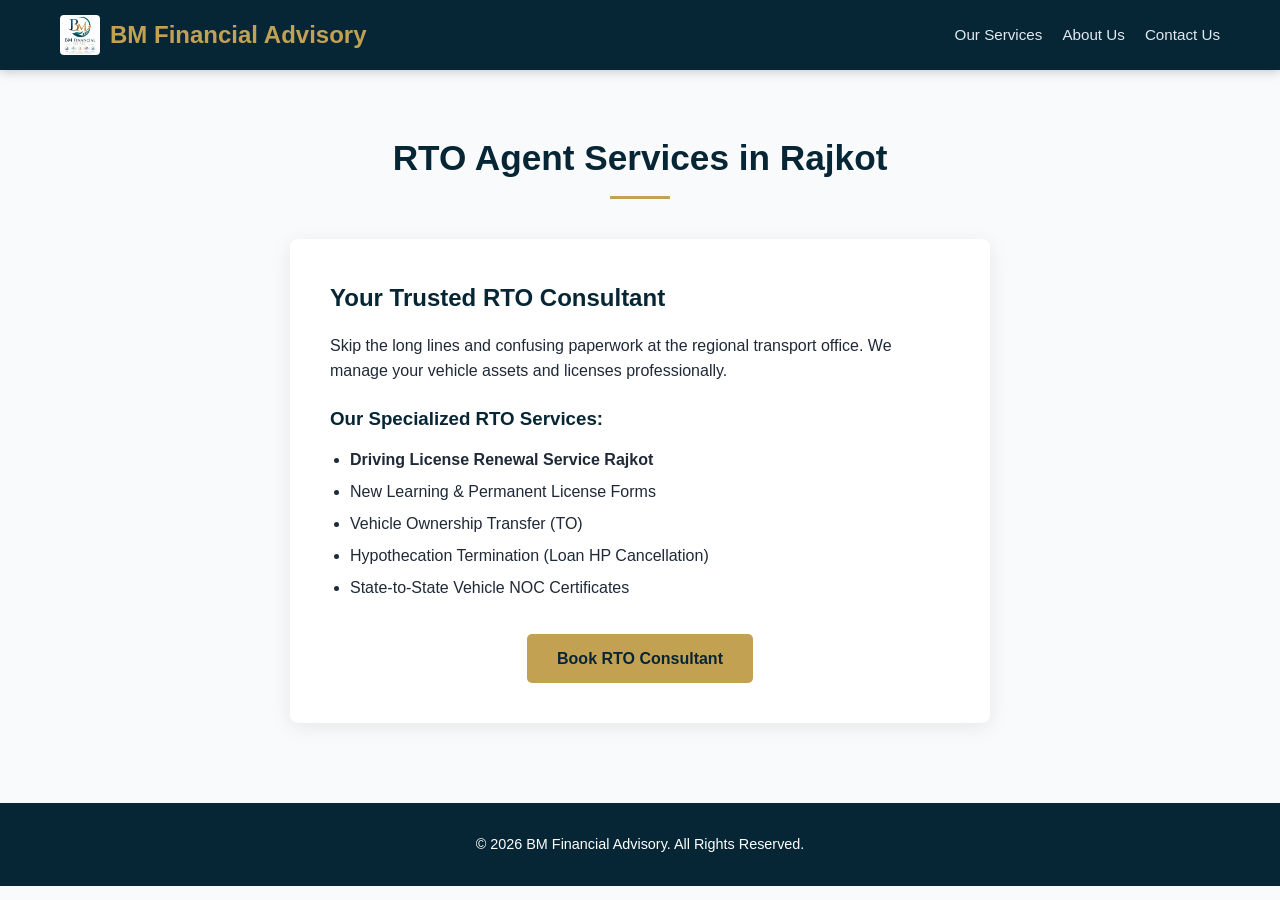
<file: rto-details.html>
<!DOCTYPE html>
<html lang="en">
<head>
    <meta charset="utf-8">
    <meta name="viewport" content="width=device-width, initial-scale=1">
    <title>RTO Agent Services Rajkot - BM Financial Advisory</title>
    <link rel="stylesheet" href="style.css">
    <link rel="stylesheet" href="https://cdnjs.cloudflare.com/ajax/libs/font-awesome/6.4.0/css/all.min.css">
</head>
<body>

<header class="navbar-container">
    <nav class="main-nav">
        <h2>
            <a href="index.html" style="display: flex; align-items: center; gap: 10px;">
                <img src="logo.jpeg" alt="BM Financial Advisory Logo" style="height: 40px; border-radius: 4px;">
                <span>BM Financial Advisory</span>
            </a>
        </h2>
        <ul class="nav-links">
            <li><a href="services.html">Our Services</a></li>
            <li><a href="about.html">About Us</a></li>
            <li><a href="contact.html">Contact Us</a></li>
        </ul>
    </nav>
</header>

<section class="container" style="max-width: 800px; margin: 60px auto; padding: 0 20px;">
    <h1 class="section-title" style="text-align: center;">RTO Agent Services in Rajkot</h1>
    
    <div class="box" style="margin-top: 30px;">
        <h2 style="color: var(--primary); margin-bottom: 15px;">Your Trusted RTO Consultant</h2>
        <p style="margin-bottom: 20px; color: var(--dark);">Skip the long lines and confusing paperwork at the regional transport office. We manage your vehicle assets and licenses professionally.</p>
        
        <h3 style="color: var(--primary); margin-bottom: 10px;">Our Specialized RTO Services:</h3>
        <ul style="margin-left: 20px; margin-bottom: 30px; line-height: 2;">
            <li><strong>Driving License Renewal Service Rajkot</strong></li>
            <li>New Learning & Permanent License Forms</li>
            <li>Vehicle Ownership Transfer (TO)</li>
            <li>Hypothecation Termination (Loan HP Cancellation)</li>
            <li>State-to-State Vehicle NOC Certificates</li>
        </ul>

        <div style="text-align: center;">
            <a href="contact.html" class="btn">Book RTO Consultant</a>
        </div>
    </div>
</section>

<footer style="text-align: center; padding: 30px 20px; background: #072635; color: white;">
    <p>© 2026 BM Financial Advisory. All Rights Reserved.</p>
</footer>

</body>
</html>
</file>
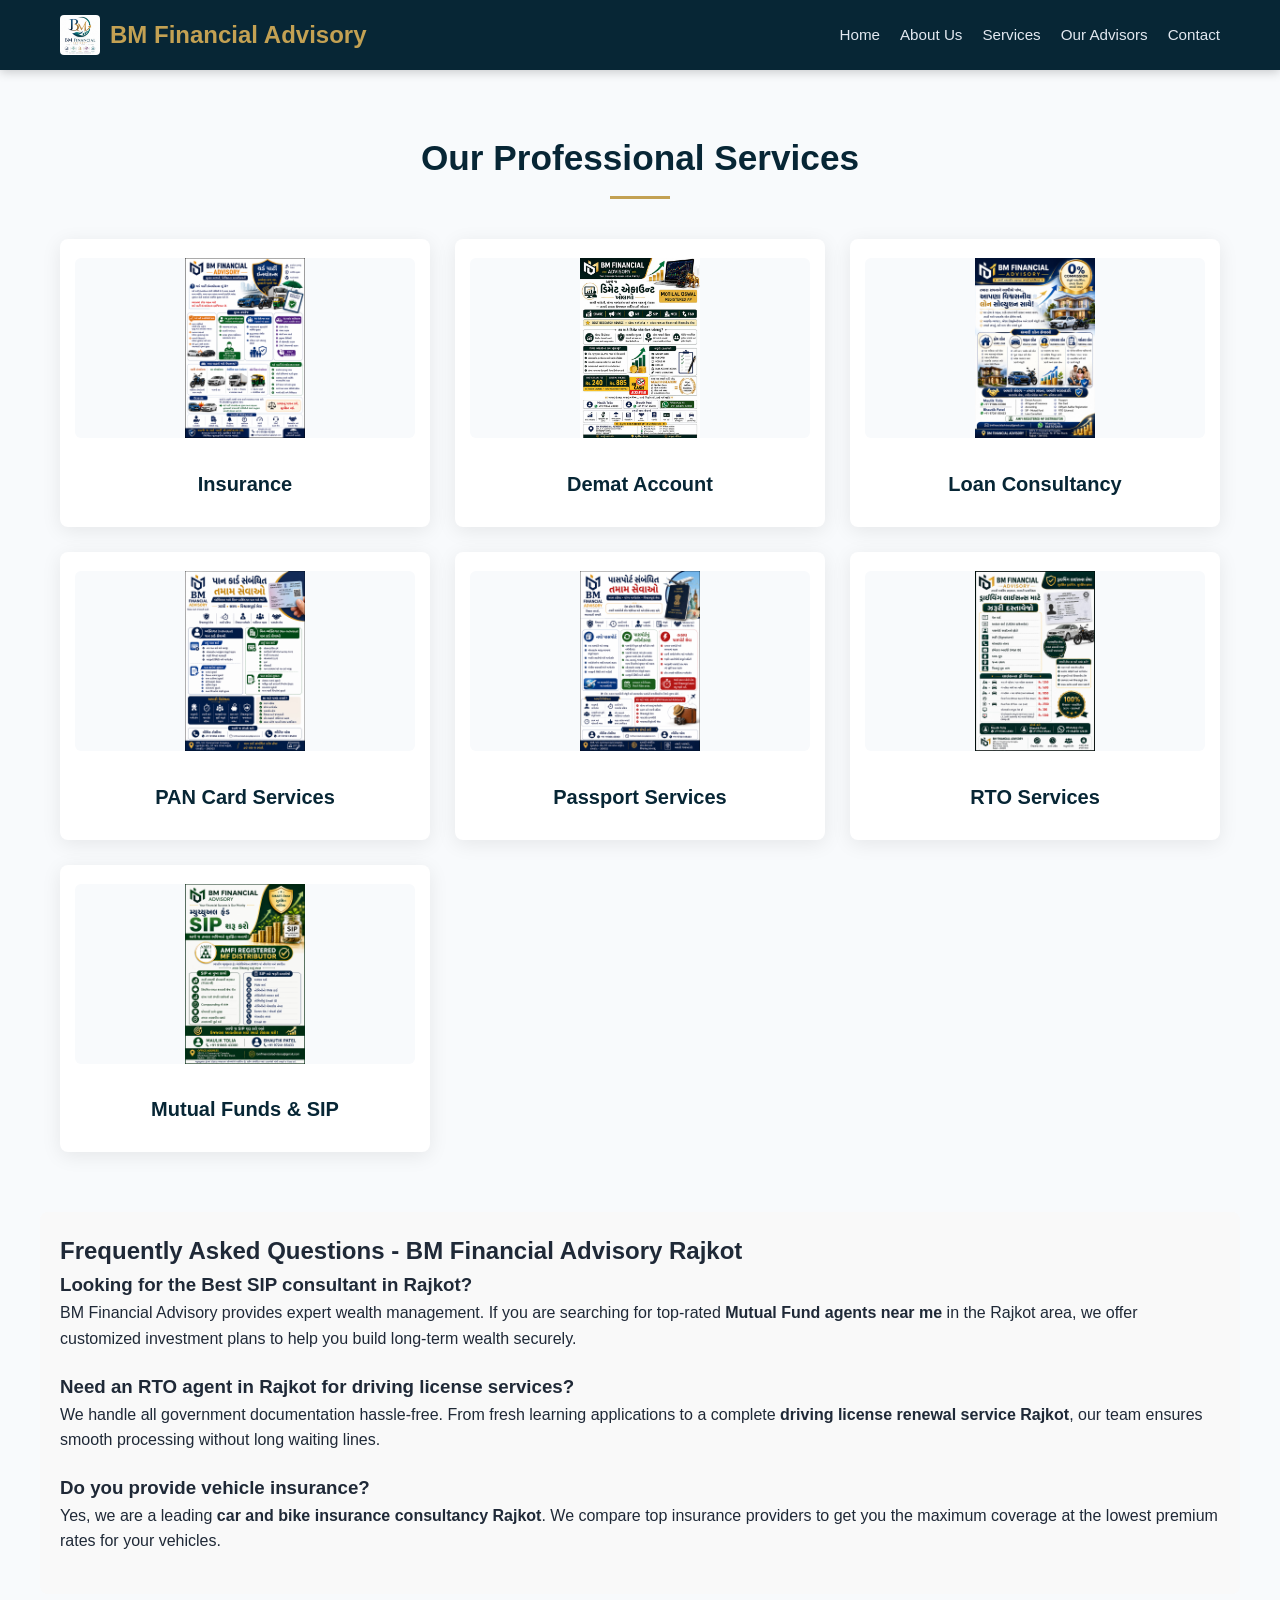
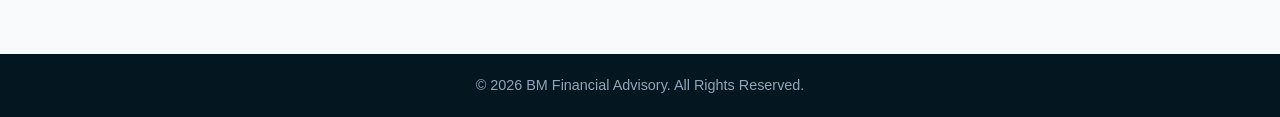
<file: services.html>
<!DOCTYPE html>
<html lang="en">
<head>
    <meta charset="utf-8">
    <meta name="viewport" content="width=device-width, initial-scale=1">
    <title>Our Services - BM Financial Advisory</title>
    <link rel="stylesheet" href="style.css">
</head>
<body>

<header class="navbar-container">
    <nav class="main-nav">
        <h2>
            <a href="index.html" style="display: flex; align-items: center; gap: 10px;">
                <img src="logo.jpeg" alt="BM Financial Advisory Logo" style="height: 40px; border-radius: 4px;">
                <span>BM Financial Advisory</span>
            </a>
        </h2>
        <ul class="nav-links">
            <li><a href="index.html">Home</a></li>
            <li><a href="about.html">About Us</a></li>
            <li><a href="services.html" class="active">Services</a></li>
            <li><a href="advisors.html">Our Advisors</a></li>
            <li><a href="contact.html">Contact</a></li>
        </ul>
    </nav>
</header>

<section class="container">
    <h2 class="section-title">Our Professional Services</h2>
    
    <!-- Clean Grid Container for individual clickable blocks -->
    <div style="display: grid; grid-template-columns: repeat(auto-fit, minmax(300px, 1fr)); gap: 25px; margin-top: 30px;">
        
        <!-- Service 1: Insurance -->
        <a href="insurance-details.html" style="text-decoration: none; color: inherit; display: block;">
            <div class="card" style="text-align: center; cursor: pointer; height: 100%; padding: 15px; box-sizing: border-box;">
                <img src="insu.jpeg" alt="Insurance Services" style="width: 100%; height: 180px; object-fit: contain; background-color: #f8fafc; border-radius: 6px; margin-bottom: 12px;">
                <h3 style="margin-top: 10px; font-size: 1.25rem;">Insurance</h3>
            </div>
        </a>

        <!-- Service 2: Demat Account -->
        <a href="demat-details.html" style="text-decoration: none; color: inherit; display: block;">
            <div class="card" style="text-align: center; cursor: pointer; height: 100%; padding: 15px; box-sizing: border-box;">
                <img src="demata.jpeg" alt="Demat Account" style="width: 100%; height: 180px; object-fit: contain; background-color: #f8fafc; border-radius: 6px; margin-bottom: 12px;">
                <h3 style="margin-top: 10px; font-size: 1.25rem;">Demat Account</h3>
            </div>
        </a>

        <!-- Service 3: Loan Consultancy -->
        <a href="loan-details.html" style="text-decoration: none; color: inherit; display: block;">
            <div class="card" style="text-align: center; cursor: pointer; height: 100%; padding: 15px; box-sizing: border-box;">
                <img src="loan.jpeg" alt="Loan Consultancy" style="width: 100%; height: 180px; object-fit: contain; background-color: #f8fafc; border-radius: 6px; margin-bottom: 12px;">
                <h3 style="margin-top: 10px; font-size: 1.25rem;">Loan Consultancy</h3>
            </div>
        </a>

        <!-- Service 4: PAN Card Services -->
        <a href="pan-details.html" style="text-decoration: none; color: inherit; display: block;">
            <div class="card" style="text-align: center; cursor: pointer; height: 100%; padding: 15px; box-sizing: border-box;">
                <img src="pan%20(2).jpeg" alt="PAN Card Services" style="width: 100%; height: 180px; object-fit: contain; background-color: #f8fafc; border-radius: 6px; margin-bottom: 12px;">
                <h3 style="margin-top: 10px; font-size: 1.25rem;">PAN Card Services</h3>
            </div>
        </a>

        <!-- Service 5: Passport  -->
        <a href="passport-details.html" style="text-decoration: none; color: inherit; display: block;">
    <div class="card" style="text-align: center; cursor: pointer; height: 100%; padding: 15px; box-sizing: border-box;">
        <img src="passpo.jpeg" alt="Passport Services" style="width: 100%; height: 180px; object-fit: contain; background-color: #f8fafc; border-radius: 6px; margin-bottom: 12px;">
        <h3 style="margin-top: 10px; font-size: 1.25rem;">Passport Services</h3>
    </div>
</a>
        <!-- Service 6:  RTO Services -->
<a href="rto-details.html" style="text-decoration: none; color: inherit; display: block;">
    <div class="card" style="text-align: center; cursor: pointer; height: 100%; padding: 15px; box-sizing: border-box;">
        <img src="dl.jpeg" alt="RTO Services" style="width: 100%; height: 180px; object-fit: contain; background-color: #f8fafc; border-radius: 6px; margin-bottom: 12px;">
        <h3 style="margin-top: 10px; font-size: 1.25rem;">RTO Services</h3>
    </div>
</a>

        <!-- Service 7: Mutual Funds & SIP -->
        <a href="sip-details.html" style="text-decoration: none; color: inherit; display: block;">
            <div class="card" style="text-align: center; cursor: pointer; height: 100%; padding: 15px; box-sizing: border-box;">
                <img src="sip.jpeg" alt="Mutual Funds & SIP" style="width: 100%; height: 180px; object-fit: contain; background-color: #f8fafc; border-radius: 6px; margin-bottom: 12px;">
                <h3 style="margin-top: 10px; font-size: 1.25rem;">Mutual Funds & SIP</h3>
            </div>
        </a>

    </div>
</section>

<!-- Local SEO FAQ Section -->
<section id="local-seo-keywords" class="container" style="margin-top: 60px; padding: 20px; background-color: #f9f9f9; border-radius: 8px;">
    <h2>Frequently Asked Questions - BM Financial Advisory Rajkot</h2>
    
    <div class="faq-item" style="margin-bottom: 20px;">
        <h3>Looking for the Best SIP consultant in Rajkot?</h3>
        <p>BM Financial Advisory provides expert wealth management. If you are searching for top-rated <strong>Mutual Fund agents near me</strong> in the Rajkot area, we offer customized investment plans to help you build long-term wealth securely.</p>
    </div>

    <div class="faq-item" style="margin-bottom: 20px;">
        <h3>Need an RTO agent in Rajkot for driving license services?</h3>
        <p>We handle all government documentation hassle-free. From fresh learning applications to a complete <strong>driving license renewal service Rajkot</strong>, our team ensures smooth processing without long waiting lines.</p>
    </div>

    <div class="faq-item" style="margin-bottom: 20px;">
        <h3>Do you provide vehicle insurance?</h3>
        <p>Yes, we are a leading <strong>car and bike insurance consultancy Rajkot</strong>. We compare top insurance providers to get you the maximum coverage at the lowest premium rates for your vehicles.</p>
    </div>
</section>

<footer style="margin-top: 60px; text-align: center; padding: 20px;">
    <p>© 2026 BM Financial Advisory. All Rights Reserved.</p>
</footer>

</body>
</html>
</file>
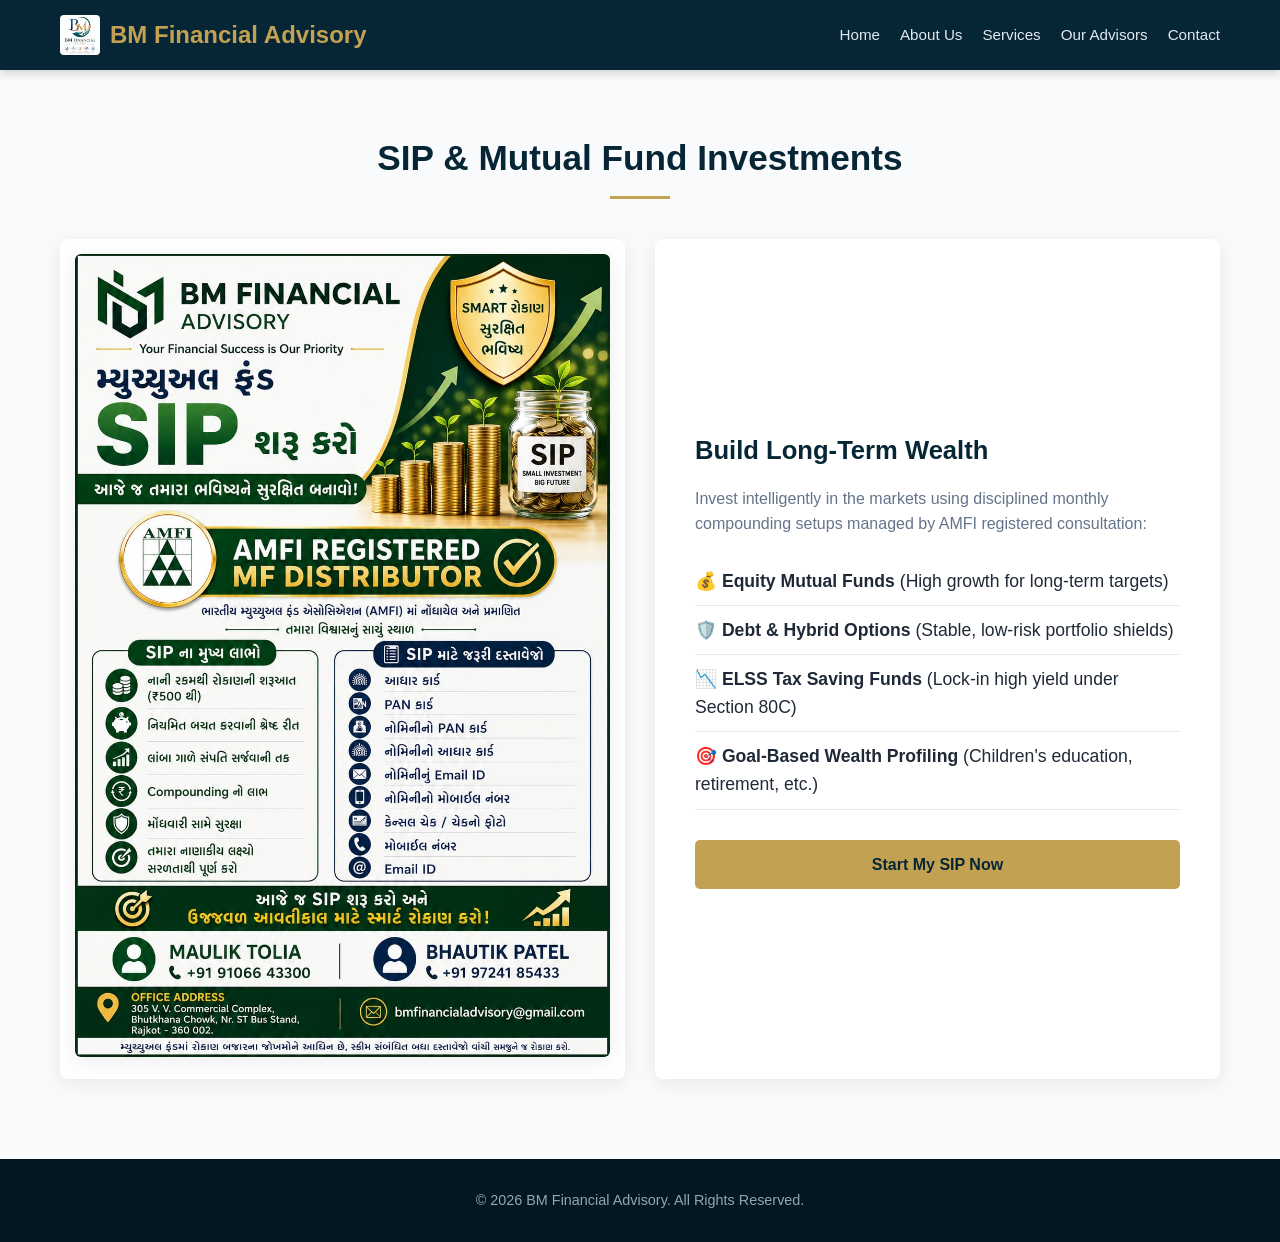
<file: sip-details.html>
<!DOCTYPE html>
<html lang="en">
<head>
    <meta charset="utf-8">
    <meta name="viewport" content="width=device-width, initial-scale=1">
    <title>SIP & Mutual Fund Investments - BM Financial Advisory</title>
    <link rel="stylesheet" href="style.css">
</head>
<body>

<header class="navbar-container">
    <nav class="main-nav">
        <h2>
            <a href="index.html" style="display: flex; align-items: center; gap: 10px;">
                <img src="logo.jpeg" alt="BM Financial Advisory Logo" style="height: 40px; border-radius: 4px;">
                <span>BM Financial Advisory</span>
            </a>
        </h2>
        <ul class="nav-links">
            <li><a href="index.html">Home</a></li>
            <li><a href="about.html">About Us</a></li>
            <li><a href="services.html">Services</a></li>
            <li><a href="advisors.html">Our Advisors</a></li>
            <li><a href="contact.html">Contact</a></li>
        </ul>
    </nav>
</header>

<section class="container">
    <h2 class="section-title">SIP & Mutual Fund Investments</h2>
    
    <div style="display: grid; grid-template-columns: repeat(auto-fit, minmax(320px, 1fr)); gap: 30px; margin-top: 40px;">
        
        <!-- Left Side: Your Actual Image Display -->
        <div class="box" style="margin: 0; padding: 15px; text-align: center;">
            <img src="sip.jpeg" alt="Mutual Fund & SIP Banner" style="width: 100%; border-radius: 6px; box-shadow: var(--shadow);">
        </div>

        <!-- Right Side: Description -->
        <div class="box" style="margin: 0; display: flex; flex-direction: column; justify-content: center;">
            <h3 style="color: var(--primary); font-size: 1.6rem; margin-bottom: 15px;">Build Long-Term Wealth</h3>
            <p style="color: var(--gray); margin-bottom: 20px;">Invest intelligently in the markets using disciplined monthly compounding setups managed by AMFI registered consultation:</p>
            
            <ul style="list-style: none; padding: 0;">
                <li style="padding: 10px 0; border-bottom: 1px solid #e2e8f0; font-size: 1.1rem;">💰 <strong>Equity Mutual Funds</strong> (High growth for long-term targets)</li>
                <li style="padding: 10px 0; border-bottom: 1px solid #e2e8f0; font-size: 1.1rem;">🛡️ <strong>Debt & Hybrid Options</strong> (Stable, low-risk portfolio shields)</li>
                <li style="padding: 10px 0; border-bottom: 1px solid #e2e8f0; font-size: 1.1rem;">📉 <strong>ELSS Tax Saving Funds</strong> (Lock-in high yield under Section 80C)</li>
                <li style="padding: 10px 0; border-bottom: 1px solid #e2e8f0; font-size: 1.1rem;">🎯 <strong>Goal-Based Wealth Profiling</strong> (Children's education, retirement, etc.)</li>
            </ul>

            <div style="margin-top: 30px;">
                <a href="https://wa.me/919106643300" target="_blank" class="btn" style="width: 100%; text-align: center;">Start My SIP Now</a>
            </div>
        </div>

    </div>
</section>

<footer>
    <p>© 2026 BM Financial Advisory. All Rights Reserved.</p>
</footer>

</body>
</html>
</file>
<file: style.css>
/* --- Global Reset & Variables --- */
:root {
    --primary: #072635;
    --secondary: #c3a153;
    --secondary-hover: #b08f42;
    --dark: #1f2937;
    --light: #f8fafc;
    --white: #ffffff;
    --gray: #64748b;
    --shadow: 0 4px 20px rgba(0, 0, 0, 0.08);
    --transition: all 0.3s ease;
}

* {
    margin: 0;
    padding: 0;
    box-sizing: border-box;
}

body {
    font-family: 'Segoe UI', Tahoma, Geneva, Verdana, sans-serif;
    background-color: var(--light);
    color: var(--dark);
    line-height: 1.6;
}

/* --- Navigation Bar --- */
header.navbar-container {
    background: var(--primary);
    position: sticky;
    top: 0;
    z-index: 1000;
    box-shadow: 0 2px 10px rgba(0,0,0,0.2);
}

nav.main-nav {
    max-width: 1200px;
    margin: 0 auto;
    display: flex;
    justify-content: space-between;
    align-items: center;
    padding: 15px 20px;
}

nav.main-nav h2 a {
    color: var(--white);
    text-decoration: none;
    font-size: 1.5rem;
    font-weight: 700;
}

nav.main-nav h2 span {
    color: var(--secondary);
}

.nav-links {
    display: flex;
    align-items: center;
    list-style: none;
    gap: 20px;
}

.nav-links a {
    color: #e2e8f0;
    text-decoration: none;
    font-weight: 500;
    transition: var(--transition);
    font-size: 0.95rem;
}

.nav-links a:hover {
    color: var(--secondary);
}

.nav-links .btn-nav {
    background: var(--secondary);
    color: var(--primary);
    padding: 8px 16px;
    border-radius: 4px;
    font-weight: 600;
}

.nav-links .btn-nav:hover {
    background: var(--white);
    color: var(--primary);
}

/* --- Hero Section --- */
.hero {
    background: linear-gradient(135deg, #072635 0%, #0d3d54 100%);
    color: var(--white);
    padding: 100px 20px;
    text-align: center;
}

.hero-content {
    max-width: 800px;
    margin: 0 auto;
}

.hero h1 {
    font-size: 3rem;
    line-height: 1.2;
    margin-bottom: 20px;
    font-weight: 700;
}

.hero p {
    font-size: 1.2rem;
    color: #cbd5e1;
    margin-bottom: 35px;
}

.btn {
    display: inline-block;
    padding: 12px 30px;
    background: var(--secondary);
    color: var(--primary);
    text-decoration: none;
    font-weight: 600;
    border-radius: 5px;
    transition: var(--transition);
    border: none;
    cursor: pointer;
}

.btn:hover {
    background: var(--secondary-hover);
    transform: translateY(-2px);
}

/* --- Stats Bar --- */
.stats {
    max-width: 1000px;
    margin: -40px auto 50px auto;
    background: var(--white);
    display: grid;
    grid-template-columns: repeat(auto-fit, minmax(200px, 1fr));
    padding: 30px;
    border-radius: 10px;
    box-shadow: var(--shadow);
    text-align: center;
    gap: 20px;
}

.stats-item h3 {
    font-size: 2.2rem;
    color: var(--primary);
    margin-bottom: 5px;
}

.stats-item p {
    color: var(--gray);
    font-weight: 500;
}

/* --- Main Layout Sections --- */
section.container {
    max-width: 1200px;
    margin: 60px auto;
    padding: 0 20px;
}

.section-title {
    text-align: center;
    font-size: 2.2rem;
    color: var(--primary);
    margin-bottom: 40px;
    position: relative;
}

.section-title::after {
    content: '';
    display: block;
    width: 60px;
    height: 3px;
    background: var(--secondary);
    margin: 10px auto 0 auto;
}

/* --- Grid & Cards Styling --- */
.grid {
    display: grid;
    grid-template-columns: repeat(auto-fit, minmax(280px, 1fr));
    gap: 25px;
}

.card {
    background: var(--white);
    padding: 30px;
    border-radius: 8px;
    box-shadow: var(--shadow);
    transition: var(--transition);
    border-top: 4px solid transparent;
    overflow-wrap: break-word; /* Prevents text overflow */
}

.card:hover {
    transform: translateY(-5px);
    border-top-color: var(--secondary);
}

.card h3 {
    color: var(--primary);
    margin-bottom: 12px;
}

/* --- Advisor & Team Layout --- */
.advisor-card {
    text-align: center;
}

.advisor-img {
    width: 130px;
    height: 130px;
    max-width: 100%; /* Safety check for responsive shrinking */
    border-radius: 50%;
    object-fit: cover;
    margin-bottom: 15px;
    border: 3px solid var(--secondary);
}

.advisor-card h3 {
    margin-bottom: 5px;
}

.advisor-card p {
    color: var(--gray);
    font-size: 0.95rem;
    margin-bottom: 15px;
}

.btn-outline {
    display: inline-block;
    padding: 8px 20px;
    border: 2px solid var(--primary);
    color: var(--primary);
    text-decoration: none;
    font-weight: 600;
    border-radius: 4px;
    transition: var(--transition);
}

.btn-outline:hover {
    background: var(--primary);
    color: var(--white);
}

/* --- Form and Boxes --- */
.box {
    background: var(--white);
    padding: 40px;
    border-radius: 8px;
    box-shadow: var(--shadow);
    max-width: 700px;
    margin: 0 auto;
    overflow-wrap: break-word;
}

.contact-layout {
    display: grid;
    grid-template-columns: 1fr 1fr;
    gap: 40px;
}

.contact-info p {
    margin-bottom: 15px;
    font-size: 1.05rem;
}

form input, form textarea {
    display: block;
    width: 100%;
    margin-bottom: 15px;
    padding: 12px;
    border: 1px solid #cbd5e1;
    border-radius: 4px;
    font-family: inherit;
    transition: border-color 0.3s ease; /* Smooth interaction */
}

form input:focus, form textarea:focus {
    outline: none;
    border-color: var(--primary);
}

/* --- Footer --- */
footer {
    background: #041620;
    color: #94a3b8;
    text-align: center;
    padding: 30px 20px;
    margin-top: 80px;
    font-size: 0.9rem;
}
/* --- Responsive Adjustments --- */
@media (max-width: 768px) {
    /* Instead of hiding the navigation, change it to a flexible layout */
    nav.main-nav {
        flex-direction: column;
        gap: 12px;
        padding: 15px 10px;
        text-align: center;
    }

    .nav-links {
        display: flex;         /* Show the links on mobile */
        flex-wrap: wrap;       /* Wrap them automatically if the screen is narrow */
        justify-content: center;
        gap: 12px;             /* Space between menu buttons */
        padding-left: 0;
    }

    .nav-links a {
        font-size: 0.85rem;    /* Make text slightly smaller so it fits beautifully */
        padding: 6px 10px;
        background: rgba(255, 255, 255, 0.05); /* Soft background button look */
        border-radius: 4px;
        display: inline-block;
    }

    /* Adjust main content headers for mobile sizing */
    .hero h1 { font-size: 2rem; }
    .hero p { font-size: 1rem; }
    .contact-layout { grid-template-columns: 1fr; }
}
</file>
